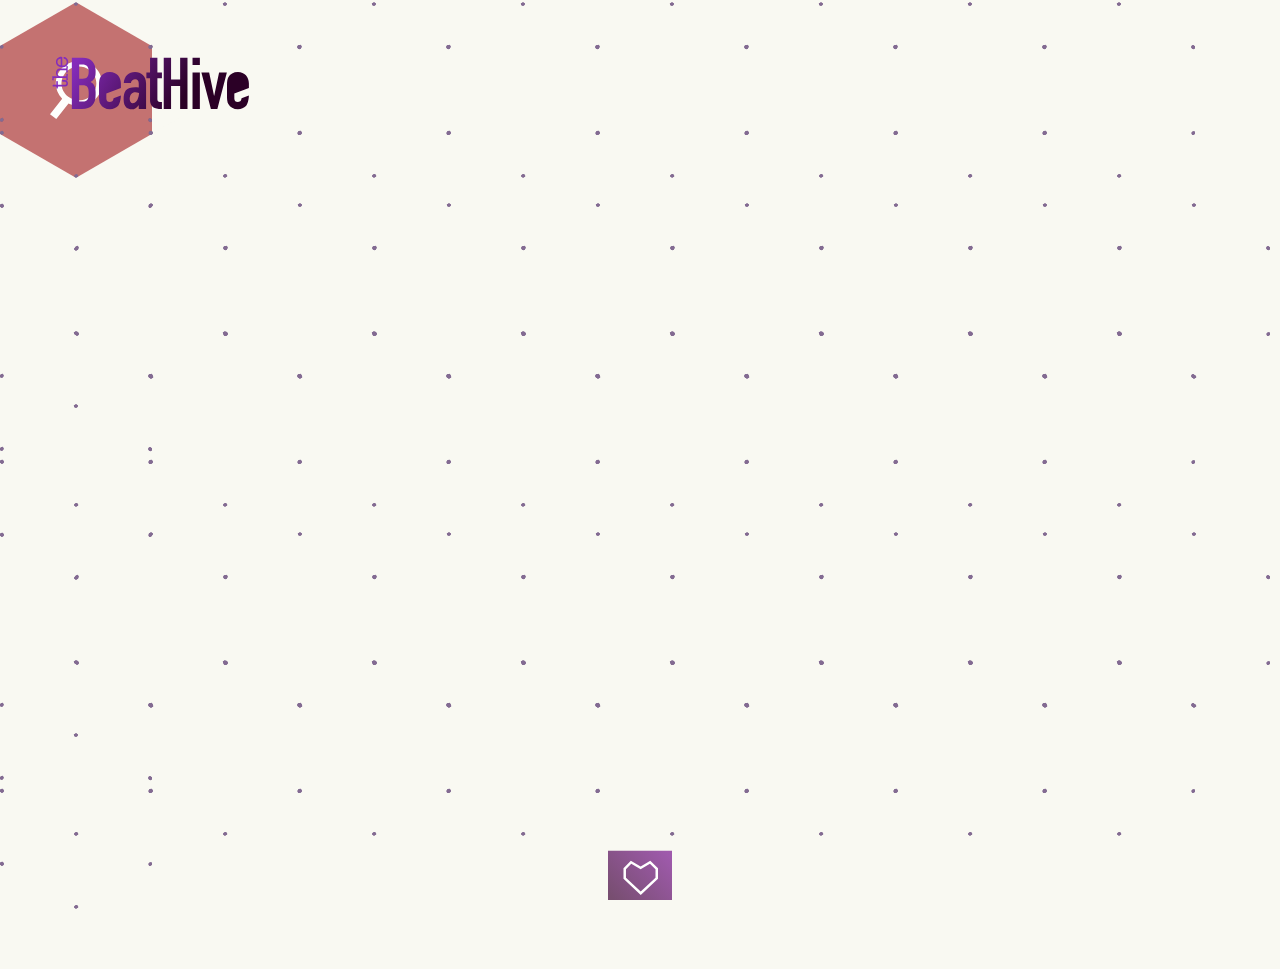
<file: index.html>
<!DOCTYPE html>
<html>
    <head>
        <title>Wiki Demo</title>
        <script src="http://ajax.googleapis.com/ajax/libs/jquery/1.10.2/jquery.min.js">
        </script>
        <script src="js/hexagon.js"></script>
        <script src="js/main.js"></script>
        <link href="css/fonts/stylesheet.css" rel="stylesheet" type="text/css">
        <link href="css/hex-test.css" rel="stylesheet" type="text/css">
    </head>
    <body>
        <section id="logo"></section>
        <header>
            <section id="search-bar">
                <button id="search"><img src="images/Top_Bar_search_icon.svg"></button>
                <input type="text" id="label" placeholder="Search artist" autofocus>
                <span class="error">Sorry, your search didn't return any results.</span>
            </section>
        </header>
        <section id="lab">   
        <article>
        <div class="row">
            <div class="lab_item">      
                <div class="hexagon hexagon2">
                    <div class="hexagon-in1">
                        <div class="hexagon-in2" ></div>
                    </div>
                </div>
         </div>
          <div class="lab_item">
          <div class="hexagon hexagon2">
            <div class="hexagon-in1">
                <div class="hexagon-in2">                
                </div>
             </div>
         </div>
         </div>
 <div class="lab_item">
          <div class="hexagon hexagon2">
            <div class="hexagon-in1">
                <div class="hexagon-in2">                
                </div>
             </div>
         </div>
         </div>
 <div class="lab_item">
          <div class="hexagon hexagon2">
            <div class="hexagon-in1">
                <div class="hexagon-in2">                
                </div>
             </div>
         </div>
         </div>
              <div class="lab_item">        
        <div class="hexagon hexagon2">
            <div class="hexagon-in1">
                <div class="hexagon-in2">                
                </div>
             </div>
         </div>
         </div>
          <div class="lab_item">
          <div class="hexagon hexagon2">
            <div class="hexagon-in1">
                <div class="hexagon-in2">                
                </div>
             </div>
         </div>
         </div>
          <div class="lab_item">
          <div class="hexagon hexagon2">
            <div class="hexagon-in1">
                <div class="hexagon-in2">                
                </div>
             </div>
         </div>
         </div>
          <div class="lab_item">
          <div class="hexagon hexagon2">
            <div class="hexagon-in1">
                <div class="hexagon-in2">                
                </div>
             </div>
         </div>
         </div>
          <div class="lab_item">
          <div class="hexagon hexagon2">
            <div class="hexagon-in1">
                <div class="hexagon-in2">                
                </div>
             </div>
         </div>
         </div>
         </div>
    <div class="row">
          <div class="lab_item">
          <div class="hexagon hexagon2">
            <div class="hexagon-in1">
                <div class="hexagon-in2">                
                </div>
             </div>
         </div>
         </div>
 <div class="lab_item">
          <div class="hexagon hexagon2">
            <div class="hexagon-in1">
                <div class="hexagon-in2">                
                </div>
             </div>
         </div>
         </div>
 <div class="lab_item">
          <div class="hexagon hexagon2">
            <div class="hexagon-in1">
                <div class="hexagon-in2">                
                </div>
             </div>
         </div>
         </div>
              <div class="lab_item">        
        <div class="hexagon hexagon2">
            <div class="hexagon-in1">
                <div class="hexagon-in2">                
                </div>
             </div>
         </div>
         </div>
          <div class="lab_item">
          <div class="hexagon hexagon2">
            <div class="hexagon-in1">
                <div class="hexagon-in2">                
                </div>
             </div>
         </div>
         </div>
          <div class="lab_item">
          <div class="hexagon hexagon2">
            <div class="hexagon-in1">
                <div class="hexagon-in2">                
                </div>
             </div>
         </div>
         </div>
          <div class="lab_item">
          <div class="hexagon hexagon2">
            <div class="hexagon-in1">
                <div class="hexagon-in2">                
                </div>
             </div>
         </div>
         </div>
          <div class="lab_item">
          <div class="hexagon hexagon2">
            <div class="hexagon-in1">
                <div class="hexagon-in2">                
                </div>
             </div>
         </div>
         </div>
         </div> 
         <div class="row">
        <div class="lab_item">      
        <div class="hexagon hexagon2">
            <div class="hexagon-in1">
                <div class="hexagon-in2">                
                </div>
             </div>
         </div>
         </div>
          <div class="lab_item">
          <div class="hexagon hexagon2">
            <div class="hexagon-in1">
                <div class="hexagon-in2" >                
                </div>
             </div>
         </div>
         </div>
        <div class="lab_item">
          <div class="hexagon hexagon2">
            <div class="hexagon-in1">
                <div class="hexagon-in2">                
                </div>
             </div>
         </div>
         </div>
        <div class="lab_item">
          <div class="hexagon hexagon2">
            <div class="hexagon-in1">
                <div class="hexagon-in2">                
                </div>
             </div>
         </div>
         </div>
        <div class="lab_item">        
            <div class="hexagon hexagon2">
                <div class="hexagon-in1">
                    <div class="hexagon-in2">           
                    </div>
                 </div>
             </div>
         </div>
          <div class="lab_item">
          <div class="hexagon hexagon2">
            <div class="hexagon-in1">
                <div class="hexagon-in2">                
                </div>
             </div>
         </div>
         </div>
          <div class="lab_item">
          <div class="hexagon hexagon2">
            <div class="hexagon-in1">
                <div class="hexagon-in2">                
                </div>
             </div>
         </div>
         </div>
          <div class="lab_item">
          <div class="hexagon hexagon2">
            <div class="hexagon-in1">
                <div class="hexagon-in2">                
                </div>
             </div>
         </div>
         </div>
          <div class="lab_item">
          <div class="hexagon hexagon2">
            <div class="hexagon-in1">
                <div class="hexagon-in2">                
                </div>
             </div>
         </div>
         </div>
         </div>
                 <div class="row">
            <div class="lab_item">      
                <div class="hexagon hexagon2">
                    <div class="hexagon-in1">
                        <div class="hexagon-in2" ></div>
                    </div>
                </div>
         </div>
          <div class="lab_item">
          <div class="hexagon hexagon2">
            <div class="hexagon-in1">
                <div class="hexagon-in2">                
                </div>
             </div>
         </div>
         </div>
 <div class="lab_item">
          <div class="hexagon hexagon2">
            <div class="hexagon-in1">
                <div class="hexagon-in2">                
                </div>
             </div>
         </div>
         </div>
 <div class="lab_item">
          <div class="hexagon hexagon2">
            <div class="hexagon-in1">
                <div class="hexagon-in2">                
                </div>
             </div>
         </div>
         </div>
              <div class="lab_item">        
        <div class="hexagon hexagon2">
            <div class="hexagon-in1">
                <div class="hexagon-in2">                
                </div>
             </div>
         </div>
         </div>
          <div class="lab_item">
          <div class="hexagon hexagon2">
            <div class="hexagon-in1">
                <div class="hexagon-in2">                
                </div>
             </div>
         </div>
         </div>
          <div class="lab_item">
          <div class="hexagon hexagon2">
            <div class="hexagon-in1">
                <div class="hexagon-in2">                
                </div>
             </div>
         </div>
         </div>
          <div class="lab_item">
          <div class="hexagon hexagon2">
            <div class="hexagon-in1">
                <div class="hexagon-in2">                
                </div>
             </div>
         </div>
         </div>
         </div>
                 <div class="row">
            <div class="lab_item">      
                <div class="hexagon hexagon2">
                    <div class="hexagon-in1">
                        <div class="hexagon-in2" ></div>
                    </div>
                </div>
         </div>
          <div class="lab_item">
          <div class="hexagon hexagon2">
            <div class="hexagon-in1">
                <div class="hexagon-in2">                
                </div>
             </div>
         </div>
         </div>
 <div class="lab_item">
          <div class="hexagon hexagon2">
            <div class="hexagon-in1">
                <div class="hexagon-in2">                
                </div>
             </div>
         </div>
         </div>
 <div class="lab_item">
          <div class="hexagon hexagon2">
            <div class="hexagon-in1">
                <div class="hexagon-in2">                
                </div>
             </div>
         </div>
         </div>
              <div class="lab_item">        
        <div class="hexagon hexagon2">
            <div class="hexagon-in1">
                <div class="hexagon-in2">                
                </div>
             </div>
         </div>
         </div>
          <div class="lab_item">
          <div class="hexagon hexagon2">
            <div class="hexagon-in1">
                <div class="hexagon-in2">                
                </div>
             </div>
         </div>
         </div>
          <div class="lab_item">
          <div class="hexagon hexagon2">
            <div class="hexagon-in1">
                <div class="hexagon-in2">                
                </div>
             </div>
         </div>
         </div>
          <div class="lab_item">
          <div class="hexagon hexagon2">
            <div class="hexagon-in1">
                <div class="hexagon-in2">                
                </div>
             </div>
         </div>
         </div>
          <div class="lab_item">
          <div class="hexagon hexagon2">
            <div class="hexagon-in1">
                <div class="hexagon-in2">                
                </div>
             </div>
         </div>
         </div>
         </div>        
                     
    </article>
</section>
<footer>
    <section id="show-playlist"></section>
    <section id="playlist-wrapper">
        <section id="close-wrapper">
            <button id="close-playlist"><img src="images/list_down_arrow.svg"></button>
        </section>
        <section id="info-column">
            <section id="player-section">
				<iframe id="video" src="" width="500" height="300"></iframe>
			</section>			
            <h2 class="artist-name"></h2>
            <h3 class="genre"></h3>
            <article class="intro-text"></article><a class="wiki-link">Read more</a>
        </section>
        <section id="playlist-column">
            <ul id="playlist">
            </ul>
        </section>
    </section>
</footer>
    </body>
</html>
</file>
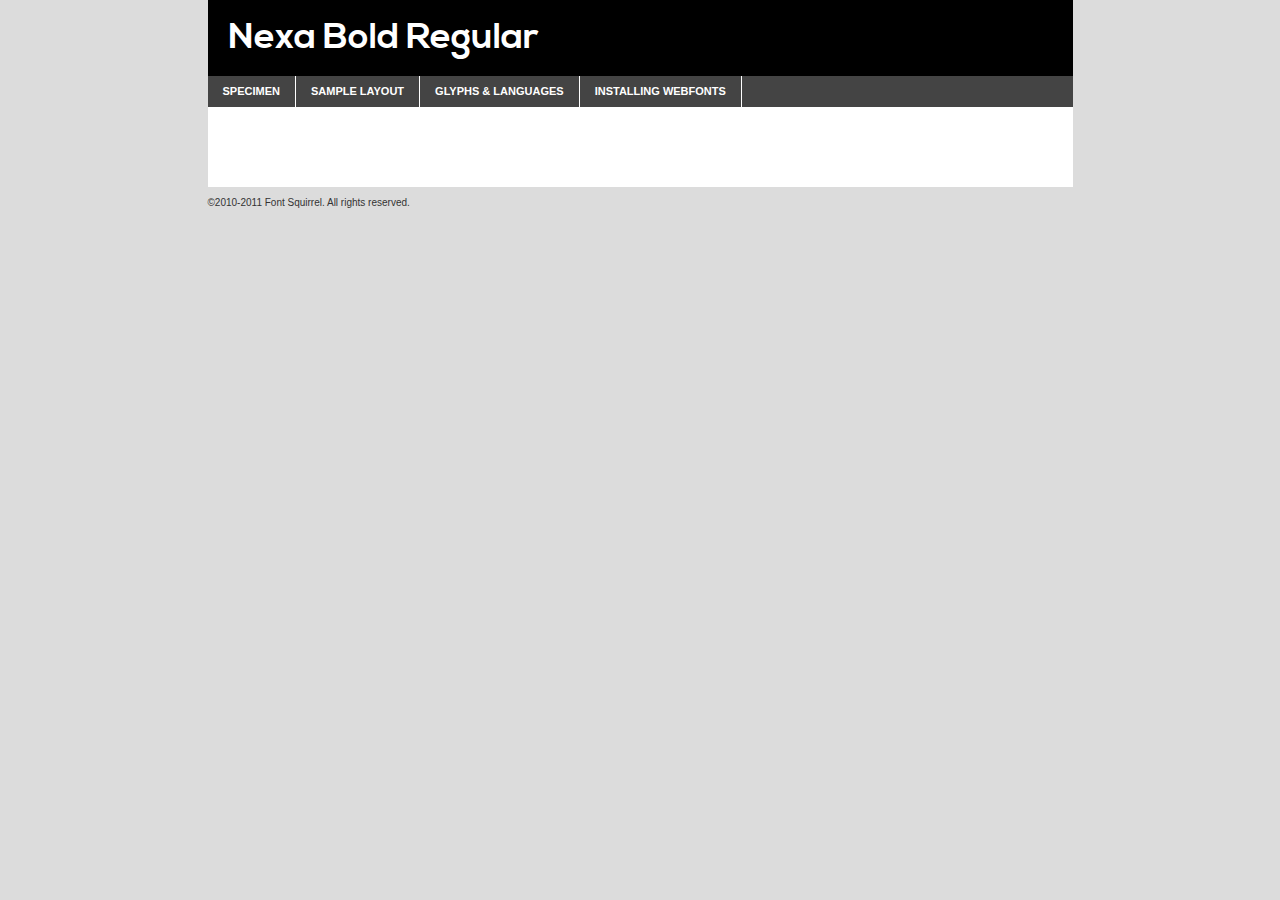
<file: css/fonts/nexa_bold-demo.html>
<!DOCTYPE html PUBLIC "-//W3C//DTD XHTML 1.0 Transitional//EN"
	"http://www.w3.org/TR/xhtml1/DTD/xhtml1-transitional.dtd">

<html xmlns="http://www.w3.org/1999/xhtml" xml:lang="en" lang="en">
<head>
	<meta http-equiv="Content-Type" content="text/html; charset=utf-8" />
	<script src="http://ajax.googleapis.com/ajax/libs/jquery/1.7.2/jquery.min.js" type="text/javascript" charset="utf-8"></script>
	<script src="specimen_files/easytabs.js" type="text/javascript" charset="utf-8"></script>
	<link rel="stylesheet" href="specimen_files/specimen_stylesheet.css" type="text/css" charset="utf-8" />
	<link rel="stylesheet" href="stylesheet.css" type="text/css" charset="utf-8" />

	<style type="text/css">
					body{
				font-family: 'nexa_boldregular';
							}
		</style>

	<title>Nexa Bold Regular Specimen</title>
	
	
	<script type="text/javascript" charset="utf-8">
		$(document).ready(function() {
			$('#container').easyTabs({defaultContent:1});
		});
	</script>
</head>

<body>
<div id="container">
	<div id="header">
		Nexa Bold Regular	</div>
	<ul class="tabs">
		<li><a href="#specimen">Specimen</a></li>
		<li><a href="#layout">Sample Layout</a></li>
				<li><a href="#glyphs">Glyphs &amp; Languages</a></li>
		<li><a href="#installing">Installing Webfonts</a></li>
		
	</ul>
	
	<div id="main_content">

		
			<div id="specimen">
		
				<div class="section">
					<div class="grid12 firstcol">
						<div class="huge">AaBb</div>
					</div>
				</div>
		
				<div class="section">
					<div class="glyph_range">A&#x200B;B&#x200b;C&#x200b;D&#x200b;E&#x200b;F&#x200b;G&#x200b;H&#x200b;I&#x200b;J&#x200b;K&#x200b;L&#x200b;M&#x200b;N&#x200b;O&#x200b;P&#x200b;Q&#x200b;R&#x200b;S&#x200b;T&#x200b;U&#x200b;V&#x200b;W&#x200b;X&#x200b;Y&#x200b;Z&#x200b;a&#x200b;b&#x200b;c&#x200b;d&#x200b;e&#x200b;f&#x200b;g&#x200b;h&#x200b;i&#x200b;j&#x200b;k&#x200b;l&#x200b;m&#x200b;n&#x200b;o&#x200b;p&#x200b;q&#x200b;r&#x200b;s&#x200b;t&#x200b;u&#x200b;v&#x200b;w&#x200b;x&#x200b;y&#x200b;z&#x200b;1&#x200b;2&#x200b;3&#x200b;4&#x200b;5&#x200b;6&#x200b;7&#x200b;8&#x200b;9&#x200b;0&#x200b;&amp;&#x200b;.&#x200b;,&#x200b;?&#x200b;!&#x200b;&#64;&#x200b;(&#x200b;)&#x200b;#&#x200b;$&#x200b;%&#x200b;*&#x200b;+&#x200b;-&#x200b;=&#x200b;:&#x200b;;</div>
				</div>
				<div class="section">
					<div class="grid12 firstcol">
						<table class="sample_table">
							<tr><td>10</td><td class="size10">abcdefghijklmnopqrstuvwxyzABCDEFGHIJKLMNOPQRSTUVWXYZ0123456789abcdefghijklmnopqrstuvwxyzABCDEFGHIJKLMNOPQRSTUVWXYZ0123456789abcdefghijklmnopqrstuvwxyzABCDEFGHIJKLMNOPQRSTUVWXYZ</td></tr>
							<tr><td>11</td><td class="size11">abcdefghijklmnopqrstuvwxyzABCDEFGHIJKLMNOPQRSTUVWXYZ0123456789abcdefghijklmnopqrstuvwxyzABCDEFGHIJKLMNOPQRSTUVWXYZ0123456789abcdefghijklmnopqrstuvwxyzABCDEFGHIJKLMNOPQRSTUVWXYZ</td></tr>
							<tr><td>12</td><td class="size12">abcdefghijklmnopqrstuvwxyzABCDEFGHIJKLMNOPQRSTUVWXYZ0123456789abcdefghijklmnopqrstuvwxyzABCDEFGHIJKLMNOPQRSTUVWXYZ0123456789abcdefghijklmnopqrstuvwxyzABCDEFGHIJKLMNOPQRSTUVWXYZ</td></tr>
							<tr><td>13</td><td class="size13">abcdefghijklmnopqrstuvwxyzABCDEFGHIJKLMNOPQRSTUVWXYZ0123456789abcdefghijklmnopqrstuvwxyzABCDEFGHIJKLMNOPQRSTUVWXYZ0123456789abcdefghijklmnopqrstuvwxyzABCDEFGHIJKLMNOPQRSTUVWXYZ</td></tr>
							<tr><td>14</td><td class="size14">abcdefghijklmnopqrstuvwxyzABCDEFGHIJKLMNOPQRSTUVWXYZ0123456789abcdefghijklmnopqrstuvwxyzABCDEFGHIJKLMNOPQRSTUVWXYZ0123456789abcdefghijklmnopqrstuvwxyzABCDEFGHIJKLMNOPQRSTUVWXYZ</td></tr>
							<tr><td>16</td><td class="size16">abcdefghijklmnopqrstuvwxyzABCDEFGHIJKLMNOPQRSTUVWXYZ0123456789abcdefghijklmnopqrstuvwxyzABCDEFGHIJKLMNOPQRSTUVWXYZ</td></tr>
							<tr><td>18</td><td class="size18">abcdefghijklmnopqrstuvwxyzABCDEFGHIJKLMNOPQRSTUVWXYZ0123456789abcdefghijklmnopqrstuvwxyzABCDEFGHIJKLMNOPQRSTUVWXYZ</td></tr>
							<tr><td>20</td><td class="size20">abcdefghijklmnopqrstuvwxyzABCDEFGHIJKLMNOPQRSTUVWXYZ0123456789abcdefghijklmnopqrstuvwxyzABCDEFGHIJKLMNOPQRSTUVWXYZ</td></tr>
							<tr><td>24</td><td class="size24">abcdefghijklmnopqrstuvwxyzABCDEFGHIJKLMNOPQRSTUVWXYZ0123456789abcdefghijklmnopqrstuvwxyzABCDEFGHIJKLMNOPQRSTUVWXYZ</td></tr>
							<tr><td>30</td><td class="size30">abcdefghijklmnopqrstuvwxyzABCDEFGHIJKLMNOPQRSTUVWXYZ0123456789abcdefghijklmnopqrstuvwxyzABCDEFGHIJKLMNOPQRSTUVWXYZ</td></tr>
							<tr><td>36</td><td class="size36">abcdefghijklmnopqrstuvwxyzABCDEFGHIJKLMNOPQRSTUVWXYZ0123456789abcdefghijklmnopqrstuvwxyzABCDEFGHIJKLMNOPQRSTUVWXYZ</td></tr>
							<tr><td>48</td><td class="size48">abcdefghijklmnopqrstuvwxyzABCDEFGHIJKLMNOPQRSTUVWXYZ0123456789abcdefghijklmnopqrstuvwxyzABCDEFGHIJKLMNOPQRSTUVWXYZ</td></tr>
							<tr><td>60</td><td class="size60">abcdefghijklmnopqrstuvwxyzABCDEFGHIJKLMNOPQRSTUVWXYZ0123456789abcdefghijklmnopqrstuvwxyzABCDEFGHIJKLMNOPQRSTUVWXYZ</td></tr>
							<tr><td>72</td><td class="size72">abcdefghijklmnopqrstuvwxyzABCDEFGHIJKLMNOPQRSTUVWXYZ0123456789abcdefghijklmnopqrstuvwxyzABCDEFGHIJKLMNOPQRSTUVWXYZ</td></tr>
							<tr><td>90</td><td class="size90">abcdefghijklmnopqrstuvwxyzABCDEFGHIJKLMNOPQRSTUVWXYZ0123456789abcdefghijklmnopqrstuvwxyzABCDEFGHIJKLMNOPQRSTUVWXYZ</td></tr>
						</table>
				
					</div>
			
				</div>
		
		
		
								<div class="section" id="bodycomparison">


										<div id="xheight">
				<div class="fontbody">&#x25FC;&#x25FC;&#x25FC;&#x25FC;&#x25FC;&#x25FC;&#x25FC;&#x25FC;&#x25FC;&#x25FC;&#x25FC;&#x25FC;&#x25FC;&#x25FC;&#x25FC;&#x25FC;&#x25FC;&#x25FC;&#x25FC;&#x25FC;&#x25FC;&#x25FC;&#x25FC;&#x25FC;&#x25FC;&#x25FC;&#x25FC;&#x25FC;&#x25FC;&#x25FC;&#x25FC;&#x25FC;&#x25FC;&#x25FC;&#x25FC;&#x25FC;&#x25FC;&#x25FC;&#x25FC;&#x25FC;&#x25FC;&#x25FC;&#x25FC;&#x25FC;&#x25FC;&#x25FC;&#x25FC;&#x25FC;&#x25FC;&#x25FC;&#x25FC;&#x25FC;&#x25FC;&#x25FC;&#x25FC;&#x25FC;&#x25FC;&#x25FC;&#x25FC;&#x25FC;&#x25FC;&#x25FC;&#x25FC;&#x25FC;&#x25FC;&#x25FC;&#x25FC;&#x25FC;&#x25FC;&#x25FC;&#x25FC;&#x25FC;&#x25FC;&#x25FC;&#x25FC;&#x25FC;&#x25FC;&#x25FC;&#x25FC;&#x25FC;&#x25FC;&#x25FC;&#x25FC;&#x25FC;&#x25FC;&#x25FC;&#x25FC;&#x25FC;&#x25FC;&#x25FC;&#x25FC;&#x25FC;&#x25FC;&#x25FC;&#x25FC;&#x25FC;&#x25FC;&#x25FC;&#x25FC;body</div><div class="arialbody">body</div><div class="verdanabody">body</div><div class="georgiabody">body</div></div>
										<div class="fontbody" style="z-index:1">
											body<span>Nexa Bold Regular</span>
										</div>
										<div class="arialbody" style="z-index:1">
											body<span>Arial</span>
										</div>
										<div class="verdanabody" style="z-index:1">
											body<span>Verdana</span>
										</div>
										<div class="georgiabody" style="z-index:1">
											body<span>Georgia</span>
										</div>



								</div>
		
		
				<div class="section psample psample_row1" id="">
					
					<div class="grid2 firstcol">
						<p class="size10"><span>10.</span>Aenean lacinia bibendum nulla sed consectetur. Fusce dapibus, tellus ac cursus commodo, tortor mauris condimentum nibh, ut fermentum massa justo sit amet risus. Nullam id dolor id nibh ultricies vehicula ut id elit. Cum sociis natoque penatibus et magnis dis parturient montes, nascetur ridiculus mus. Nulla vitae elit libero, a pharetra augue.</p>
			
					</div>
					<div class="grid3">
						<p class="size11"><span>11.</span>Aenean lacinia bibendum nulla sed consectetur. Fusce dapibus, tellus ac cursus commodo, tortor mauris condimentum nibh, ut fermentum massa justo sit amet risus. Nullam id dolor id nibh ultricies vehicula ut id elit. Cum sociis natoque penatibus et magnis dis parturient montes, nascetur ridiculus mus. Nulla vitae elit libero, a pharetra augue.</p>
			
					</div>
					<div class="grid3">
						<p class="size12"><span>12.</span>Aenean lacinia bibendum nulla sed consectetur. Fusce dapibus, tellus ac cursus commodo, tortor mauris condimentum nibh, ut fermentum massa justo sit amet risus. Nullam id dolor id nibh ultricies vehicula ut id elit. Cum sociis natoque penatibus et magnis dis parturient montes, nascetur ridiculus mus. Nulla vitae elit libero, a pharetra augue.</p>
			
					</div>
					<div class="grid4">
						<p class="size13"><span>13.</span>Aenean lacinia bibendum nulla sed consectetur. Fusce dapibus, tellus ac cursus commodo, tortor mauris condimentum nibh, ut fermentum massa justo sit amet risus. Nullam id dolor id nibh ultricies vehicula ut id elit. Cum sociis natoque penatibus et magnis dis parturient montes, nascetur ridiculus mus. Nulla vitae elit libero, a pharetra augue.</p>
			
					</div>
					<div class="white_blend"></div>
					
				</div>
				<div class="section psample psample_row2" id="">
					<div class="grid3 firstcol">
						<p class="size14"><span>14.</span>Aenean lacinia bibendum nulla sed consectetur. Fusce dapibus, tellus ac cursus commodo, tortor mauris condimentum nibh, ut fermentum massa justo sit amet risus. Nullam id dolor id nibh ultricies vehicula ut id elit. Cum sociis natoque penatibus et magnis dis parturient montes, nascetur ridiculus mus. Nulla vitae elit libero, a pharetra augue.</p>
			
					</div>
					<div class="grid4">
						<p class="size16"><span>16.</span>Aenean lacinia bibendum nulla sed consectetur. Fusce dapibus, tellus ac cursus commodo, tortor mauris condimentum nibh, ut fermentum massa justo sit amet risus. Nullam id dolor id nibh ultricies vehicula ut id elit. Cum sociis natoque penatibus et magnis dis parturient montes, nascetur ridiculus mus. Nulla vitae elit libero, a pharetra augue.</p>
			
					</div>
					<div class="grid5">
						<p class="size18"><span>18.</span>Aenean lacinia bibendum nulla sed consectetur. Fusce dapibus, tellus ac cursus commodo, tortor mauris condimentum nibh, ut fermentum massa justo sit amet risus. Nullam id dolor id nibh ultricies vehicula ut id elit. Cum sociis natoque penatibus et magnis dis parturient montes, nascetur ridiculus mus. Nulla vitae elit libero, a pharetra augue.</p>
			
					</div>

					<div class="white_blend"></div>

				</div>
				
				<div class="section psample psample_row3" id="">
					<div class="grid5 firstcol">
						<p class="size20"><span>20.</span>Aenean lacinia bibendum nulla sed consectetur. Fusce dapibus, tellus ac cursus commodo, tortor mauris condimentum nibh, ut fermentum massa justo sit amet risus. Nullam id dolor id nibh ultricies vehicula ut id elit. Cum sociis natoque penatibus et magnis dis parturient montes, nascetur ridiculus mus. Nulla vitae elit libero, a pharetra augue.</p>
					</div>
					<div class="grid7">
						<p class="size24"><span>24.</span>Aenean lacinia bibendum nulla sed consectetur. Fusce dapibus, tellus ac cursus commodo, tortor mauris condimentum nibh, ut fermentum massa justo sit amet risus. Nullam id dolor id nibh ultricies vehicula ut id elit. Cum sociis natoque penatibus et magnis dis parturient montes, nascetur ridiculus mus. Nulla vitae elit libero, a pharetra augue.</p>
					</div>
					
					<div class="white_blend"></div>
					
				</div>
				
				<div class="section psample psample_row4" id="">
					<div class="grid12 firstcol">
						<p class="size30"><span>30.</span>Aenean lacinia bibendum nulla sed consectetur. Fusce dapibus, tellus ac cursus commodo, tortor mauris condimentum nibh, ut fermentum massa justo sit amet risus. Nullam id dolor id nibh ultricies vehicula ut id elit. Cum sociis natoque penatibus et magnis dis parturient montes, nascetur ridiculus mus. Nulla vitae elit libero, a pharetra augue.</p>
					</div>
					<div class="white_blend"></div>
					
				</div>
				
				
				
				<div class="section psample psample_row1 fullreverse">
					<div class="grid2 firstcol">
						<p class="size10"><span>10.</span>Aenean lacinia bibendum nulla sed consectetur. Fusce dapibus, tellus ac cursus commodo, tortor mauris condimentum nibh, ut fermentum massa justo sit amet risus. Nullam id dolor id nibh ultricies vehicula ut id elit. Cum sociis natoque penatibus et magnis dis parturient montes, nascetur ridiculus mus. Nulla vitae elit libero, a pharetra augue.</p>
			
					</div>
					<div class="grid3">
						<p class="size11"><span>11.</span>Aenean lacinia bibendum nulla sed consectetur. Fusce dapibus, tellus ac cursus commodo, tortor mauris condimentum nibh, ut fermentum massa justo sit amet risus. Nullam id dolor id nibh ultricies vehicula ut id elit. Cum sociis natoque penatibus et magnis dis parturient montes, nascetur ridiculus mus. Nulla vitae elit libero, a pharetra augue.</p>
			
					</div>
					<div class="grid3">
						<p class="size12"><span>12.</span>Aenean lacinia bibendum nulla sed consectetur. Fusce dapibus, tellus ac cursus commodo, tortor mauris condimentum nibh, ut fermentum massa justo sit amet risus. Nullam id dolor id nibh ultricies vehicula ut id elit. Cum sociis natoque penatibus et magnis dis parturient montes, nascetur ridiculus mus. Nulla vitae elit libero, a pharetra augue.</p>
			
					</div>
					<div class="grid4">
						<p class="size13"><span>13.</span>Aenean lacinia bibendum nulla sed consectetur. Fusce dapibus, tellus ac cursus commodo, tortor mauris condimentum nibh, ut fermentum massa justo sit amet risus. Nullam id dolor id nibh ultricies vehicula ut id elit. Cum sociis natoque penatibus et magnis dis parturient montes, nascetur ridiculus mus. Nulla vitae elit libero, a pharetra augue.</p>
			
					</div>
					<div class="black_blend"></div>
					
				</div>
				
				<div class="section psample psample_row2 fullreverse">
					<div class="grid3 firstcol">
						<p class="size14"><span>14.</span>Aenean lacinia bibendum nulla sed consectetur. Fusce dapibus, tellus ac cursus commodo, tortor mauris condimentum nibh, ut fermentum massa justo sit amet risus. Nullam id dolor id nibh ultricies vehicula ut id elit. Cum sociis natoque penatibus et magnis dis parturient montes, nascetur ridiculus mus. Nulla vitae elit libero, a pharetra augue.</p>
			
					</div>
					<div class="grid4">
						<p class="size16"><span>16.</span>Aenean lacinia bibendum nulla sed consectetur. Fusce dapibus, tellus ac cursus commodo, tortor mauris condimentum nibh, ut fermentum massa justo sit amet risus. Nullam id dolor id nibh ultricies vehicula ut id elit. Cum sociis natoque penatibus et magnis dis parturient montes, nascetur ridiculus mus. Nulla vitae elit libero, a pharetra augue.</p>
			
					</div>
					<div class="grid5">
						<p class="size18"><span>18.</span>Aenean lacinia bibendum nulla sed consectetur. Fusce dapibus, tellus ac cursus commodo, tortor mauris condimentum nibh, ut fermentum massa justo sit amet risus. Nullam id dolor id nibh ultricies vehicula ut id elit. Cum sociis natoque penatibus et magnis dis parturient montes, nascetur ridiculus mus. Nulla vitae elit libero, a pharetra augue.</p>
			
					</div>
					<div class="black_blend"></div>

				</div>
				
				<div class="section psample fullreverse psample_row3" id="">
					<div class="grid5 firstcol">
						<p class="size20"><span>20.</span>Aenean lacinia bibendum nulla sed consectetur. Fusce dapibus, tellus ac cursus commodo, tortor mauris condimentum nibh, ut fermentum massa justo sit amet risus. Nullam id dolor id nibh ultricies vehicula ut id elit. Cum sociis natoque penatibus et magnis dis parturient montes, nascetur ridiculus mus. Nulla vitae elit libero, a pharetra augue.</p>
					</div>
					<div class="grid7">
						<p class="size24"><span>24.</span>Aenean lacinia bibendum nulla sed consectetur. Fusce dapibus, tellus ac cursus commodo, tortor mauris condimentum nibh, ut fermentum massa justo sit amet risus. Nullam id dolor id nibh ultricies vehicula ut id elit. Cum sociis natoque penatibus et magnis dis parturient montes, nascetur ridiculus mus. Nulla vitae elit libero, a pharetra augue.</p>
					</div>
					
					<div class="black_blend"></div>
					
				</div>
				
				<div class="section psample fullreverse psample_row4" id="" style="border-bottom: 20px #000 solid;">
					<div class="grid12 firstcol">
						<p class="size30"><span>30.</span>Aenean lacinia bibendum nulla sed consectetur. Fusce dapibus, tellus ac cursus commodo, tortor mauris condimentum nibh, ut fermentum massa justo sit amet risus. Nullam id dolor id nibh ultricies vehicula ut id elit. Cum sociis natoque penatibus et magnis dis parturient montes, nascetur ridiculus mus. Nulla vitae elit libero, a pharetra augue.</p>
					</div>
					<div class="black_blend"></div>
					
				</div>
				
				
				
				
			</div>
			
			<div id="layout">
				
				<div class="section">
					
					<div class="grid12 firstcol">
						<h1>Lorem Ipsum Dolor</h1>
						<h2>Etiam porta sem malesuada magna mollis euismod</h2>
						
						<p class="byline">By <a href="#link">Aenean Lacinia</a></p>
					</div>
				</div>
				<div class="section">
					<div class="grid8 firstcol">
						<p class="large">Donec sed odio dui. Morbi leo risus, porta ac consectetur ac, vestibulum at eros. Fusce dapibus, tellus ac cursus commodo, tortor mauris condimentum nibh, ut fermentum massa justo sit amet risus. </p>

						
						<h3>Pellentesque ornare sem</h3>

						<p>Maecenas sed diam eget risus varius blandit sit amet non magna. Maecenas faucibus mollis interdum. Donec ullamcorper nulla non metus auctor fringilla. Nullam id dolor id nibh ultricies vehicula ut id elit. Nullam id dolor id nibh ultricies vehicula ut id elit. </p>

						<p>Aenean eu leo quam. Pellentesque ornare sem lacinia quam venenatis vestibulum. Lorem ipsum dolor sit amet, consectetur adipiscing elit. Cum sociis natoque penatibus et magnis dis parturient montes, nascetur ridiculus mus. </p>

						<p>Nulla vitae elit libero, a pharetra augue. Praesent commodo cursus magna, vel scelerisque nisl consectetur et. Aenean lacinia bibendum nulla sed consectetur. </p>

						<p>Nullam quis risus eget urna mollis ornare vel eu leo. Nullam quis risus eget urna mollis ornare vel eu leo. Maecenas sed diam eget risus varius blandit sit amet non magna. Donec ullamcorper nulla non metus auctor fringilla. </p>

						<h3>Cras mattis consectetur</h3>

						<p>Aenean eu leo quam. Pellentesque ornare sem lacinia quam venenatis vestibulum. Aenean lacinia bibendum nulla sed consectetur. Integer posuere erat a ante venenatis dapibus posuere velit aliquet. Cras mattis consectetur purus sit amet fermentum. </p>

						<p>Nullam id dolor id nibh ultricies vehicula ut id elit. Nullam quis risus eget urna mollis ornare vel eu leo. Cras mattis consectetur purus sit amet fermentum.</p>
					</div>
					
					<div class="grid4 sidebar">
						
						<div class="box reverse">
							<p class="last">Nullam quis risus eget urna mollis ornare vel eu leo. Donec ullamcorper nulla non metus auctor fringilla. Cras mattis consectetur purus sit amet fermentum. Sed posuere consectetur est at lobortis. Lorem ipsum dolor sit amet, consectetur adipiscing elit. </p>
						</div>
						
						<p class="caption">Maecenas sed diam eget risus varius.</p>

						<p>Vestibulum id ligula porta felis euismod semper. Integer posuere erat a ante venenatis dapibus posuere velit aliquet. Vestibulum id ligula porta felis euismod semper. Sed posuere consectetur est at lobortis. Maecenas sed diam eget risus varius blandit sit amet non magna. Fusce dapibus, tellus ac cursus commodo, tortor mauris condimentum nibh, ut fermentum massa justo sit amet risus. </p>

					

						<p>Duis mollis, est non commodo luctus, nisi erat porttitor ligula, eget lacinia odio sem nec elit. Aenean lacinia bibendum nulla sed consectetur. Vivamus sagittis lacus vel augue laoreet rutrum faucibus dolor auctor. Aenean lacinia bibendum nulla sed consectetur. Nullam quis risus eget urna mollis ornare vel eu leo. </p>

						<p>Praesent commodo cursus magna, vel scelerisque nisl consectetur et. Donec ullamcorper nulla non metus auctor fringilla. Maecenas faucibus mollis interdum. Fusce dapibus, tellus ac cursus commodo, tortor mauris condimentum nibh, ut fermentum massa justo sit amet risus. </p>

					</div>
				</div>
				
			</div>


			



		<div id="glyphs">
			<div class="section">
				<div class="grid12 firstcol">
			
				<h1>Language Support</h1>
				<p>The subset of Nexa Bold Regular in this kit supports the following languages:<br />
			
					Albanian, Basque, Breton, Chamorro, Danish, Dutch, English, Faroese, Finnish, French, Frisian, Galician, German, Icelandic, Italian, Malagasy, Norwegian, Portuguese, Spanish, Swedish				</p>
				<h1>Glyph Chart</h1>
				<p>The subset of Nexa Bold Regular in this kit includes all the glyphs listed below. Unicode entities are included above each glyph to help you insert individual characters into your layout.</p>
				<div id="glyph_chart">
			
																														 <div><p>&amp;#13;</p>&#13;</div>
																				 <div><p>&amp;#32;</p>&#32;</div>
																				 <div><p>&amp;#33;</p>&#33;</div>
																				 <div><p>&amp;#34;</p>&#34;</div>
																				 <div><p>&amp;#35;</p>&#35;</div>
																				 <div><p>&amp;#36;</p>&#36;</div>
																				 <div><p>&amp;#37;</p>&#37;</div>
																				 <div><p>&amp;#38;</p>&#38;</div>
																				 <div><p>&amp;#39;</p>&#39;</div>
																				 <div><p>&amp;#40;</p>&#40;</div>
																				 <div><p>&amp;#41;</p>&#41;</div>
																				 <div><p>&amp;#42;</p>&#42;</div>
																				 <div><p>&amp;#43;</p>&#43;</div>
																				 <div><p>&amp;#44;</p>&#44;</div>
																				 <div><p>&amp;#45;</p>&#45;</div>
																				 <div><p>&amp;#46;</p>&#46;</div>
																				 <div><p>&amp;#47;</p>&#47;</div>
																				 <div><p>&amp;#48;</p>&#48;</div>
																				 <div><p>&amp;#49;</p>&#49;</div>
																				 <div><p>&amp;#50;</p>&#50;</div>
																				 <div><p>&amp;#51;</p>&#51;</div>
																				 <div><p>&amp;#52;</p>&#52;</div>
																				 <div><p>&amp;#53;</p>&#53;</div>
																				 <div><p>&amp;#54;</p>&#54;</div>
																				 <div><p>&amp;#55;</p>&#55;</div>
																				 <div><p>&amp;#56;</p>&#56;</div>
																				 <div><p>&amp;#57;</p>&#57;</div>
																				 <div><p>&amp;#58;</p>&#58;</div>
																				 <div><p>&amp;#59;</p>&#59;</div>
																				 <div><p>&amp;#60;</p>&#60;</div>
																				 <div><p>&amp;#61;</p>&#61;</div>
																				 <div><p>&amp;#62;</p>&#62;</div>
																				 <div><p>&amp;#63;</p>&#63;</div>
																				 <div><p>&amp;#64;</p>&#64;</div>
																				 <div><p>&amp;#65;</p>&#65;</div>
																				 <div><p>&amp;#66;</p>&#66;</div>
																				 <div><p>&amp;#67;</p>&#67;</div>
																				 <div><p>&amp;#68;</p>&#68;</div>
																				 <div><p>&amp;#69;</p>&#69;</div>
																				 <div><p>&amp;#70;</p>&#70;</div>
																				 <div><p>&amp;#71;</p>&#71;</div>
																				 <div><p>&amp;#72;</p>&#72;</div>
																				 <div><p>&amp;#73;</p>&#73;</div>
																				 <div><p>&amp;#74;</p>&#74;</div>
																				 <div><p>&amp;#75;</p>&#75;</div>
																				 <div><p>&amp;#76;</p>&#76;</div>
																				 <div><p>&amp;#77;</p>&#77;</div>
																				 <div><p>&amp;#78;</p>&#78;</div>
																				 <div><p>&amp;#79;</p>&#79;</div>
																				 <div><p>&amp;#80;</p>&#80;</div>
																				 <div><p>&amp;#81;</p>&#81;</div>
																				 <div><p>&amp;#82;</p>&#82;</div>
																				 <div><p>&amp;#83;</p>&#83;</div>
																				 <div><p>&amp;#84;</p>&#84;</div>
																				 <div><p>&amp;#85;</p>&#85;</div>
																				 <div><p>&amp;#86;</p>&#86;</div>
																				 <div><p>&amp;#87;</p>&#87;</div>
																				 <div><p>&amp;#88;</p>&#88;</div>
																				 <div><p>&amp;#89;</p>&#89;</div>
																				 <div><p>&amp;#90;</p>&#90;</div>
																				 <div><p>&amp;#91;</p>&#91;</div>
																				 <div><p>&amp;#92;</p>&#92;</div>
																				 <div><p>&amp;#93;</p>&#93;</div>
																				 <div><p>&amp;#94;</p>&#94;</div>
																				 <div><p>&amp;#95;</p>&#95;</div>
																				 <div><p>&amp;#96;</p>&#96;</div>
																				 <div><p>&amp;#97;</p>&#97;</div>
																				 <div><p>&amp;#98;</p>&#98;</div>
																				 <div><p>&amp;#99;</p>&#99;</div>
																				 <div><p>&amp;#100;</p>&#100;</div>
																				 <div><p>&amp;#101;</p>&#101;</div>
																				 <div><p>&amp;#102;</p>&#102;</div>
																				 <div><p>&amp;#103;</p>&#103;</div>
																				 <div><p>&amp;#104;</p>&#104;</div>
																				 <div><p>&amp;#105;</p>&#105;</div>
																				 <div><p>&amp;#106;</p>&#106;</div>
																				 <div><p>&amp;#107;</p>&#107;</div>
																				 <div><p>&amp;#108;</p>&#108;</div>
																				 <div><p>&amp;#109;</p>&#109;</div>
																				 <div><p>&amp;#110;</p>&#110;</div>
																				 <div><p>&amp;#111;</p>&#111;</div>
																				 <div><p>&amp;#112;</p>&#112;</div>
																				 <div><p>&amp;#113;</p>&#113;</div>
																				 <div><p>&amp;#114;</p>&#114;</div>
																				 <div><p>&amp;#115;</p>&#115;</div>
																				 <div><p>&amp;#116;</p>&#116;</div>
																				 <div><p>&amp;#117;</p>&#117;</div>
																				 <div><p>&amp;#118;</p>&#118;</div>
																				 <div><p>&amp;#119;</p>&#119;</div>
																				 <div><p>&amp;#120;</p>&#120;</div>
																				 <div><p>&amp;#121;</p>&#121;</div>
																				 <div><p>&amp;#122;</p>&#122;</div>
																				 <div><p>&amp;#123;</p>&#123;</div>
																				 <div><p>&amp;#124;</p>&#124;</div>
																				 <div><p>&amp;#125;</p>&#125;</div>
																				 <div><p>&amp;#126;</p>&#126;</div>
																				 <div><p>&amp;#160;</p>&#160;</div>
																				 <div><p>&amp;#161;</p>&#161;</div>
																				 <div><p>&amp;#162;</p>&#162;</div>
																				 <div><p>&amp;#163;</p>&#163;</div>
																				 <div><p>&amp;#164;</p>&#164;</div>
																				 <div><p>&amp;#165;</p>&#165;</div>
																				 <div><p>&amp;#166;</p>&#166;</div>
																				 <div><p>&amp;#167;</p>&#167;</div>
																				 <div><p>&amp;#168;</p>&#168;</div>
																				 <div><p>&amp;#169;</p>&#169;</div>
																				 <div><p>&amp;#170;</p>&#170;</div>
																				 <div><p>&amp;#171;</p>&#171;</div>
																				 <div><p>&amp;#172;</p>&#172;</div>
																				 <div><p>&amp;#173;</p>&#173;</div>
																				 <div><p>&amp;#174;</p>&#174;</div>
																				 <div><p>&amp;#176;</p>&#176;</div>
																				 <div><p>&amp;#177;</p>&#177;</div>
																				 <div><p>&amp;#178;</p>&#178;</div>
																				 <div><p>&amp;#179;</p>&#179;</div>
																				 <div><p>&amp;#180;</p>&#180;</div>
																				 <div><p>&amp;#182;</p>&#182;</div>
																				 <div><p>&amp;#183;</p>&#183;</div>
																				 <div><p>&amp;#184;</p>&#184;</div>
																				 <div><p>&amp;#185;</p>&#185;</div>
																				 <div><p>&amp;#186;</p>&#186;</div>
																				 <div><p>&amp;#187;</p>&#187;</div>
																				 <div><p>&amp;#188;</p>&#188;</div>
																				 <div><p>&amp;#189;</p>&#189;</div>
																				 <div><p>&amp;#190;</p>&#190;</div>
																				 <div><p>&amp;#191;</p>&#191;</div>
																				 <div><p>&amp;#192;</p>&#192;</div>
																				 <div><p>&amp;#193;</p>&#193;</div>
																				 <div><p>&amp;#194;</p>&#194;</div>
																				 <div><p>&amp;#195;</p>&#195;</div>
																				 <div><p>&amp;#196;</p>&#196;</div>
																				 <div><p>&amp;#197;</p>&#197;</div>
																				 <div><p>&amp;#198;</p>&#198;</div>
																				 <div><p>&amp;#199;</p>&#199;</div>
																				 <div><p>&amp;#200;</p>&#200;</div>
																				 <div><p>&amp;#201;</p>&#201;</div>
																				 <div><p>&amp;#202;</p>&#202;</div>
																				 <div><p>&amp;#203;</p>&#203;</div>
																				 <div><p>&amp;#204;</p>&#204;</div>
																				 <div><p>&amp;#205;</p>&#205;</div>
																				 <div><p>&amp;#206;</p>&#206;</div>
																				 <div><p>&amp;#207;</p>&#207;</div>
																				 <div><p>&amp;#208;</p>&#208;</div>
																				 <div><p>&amp;#209;</p>&#209;</div>
																				 <div><p>&amp;#210;</p>&#210;</div>
																				 <div><p>&amp;#211;</p>&#211;</div>
																				 <div><p>&amp;#212;</p>&#212;</div>
																				 <div><p>&amp;#213;</p>&#213;</div>
																				 <div><p>&amp;#214;</p>&#214;</div>
																				 <div><p>&amp;#215;</p>&#215;</div>
																				 <div><p>&amp;#216;</p>&#216;</div>
																				 <div><p>&amp;#217;</p>&#217;</div>
																				 <div><p>&amp;#218;</p>&#218;</div>
																				 <div><p>&amp;#219;</p>&#219;</div>
																				 <div><p>&amp;#220;</p>&#220;</div>
																				 <div><p>&amp;#221;</p>&#221;</div>
																				 <div><p>&amp;#222;</p>&#222;</div>
																				 <div><p>&amp;#223;</p>&#223;</div>
																				 <div><p>&amp;#224;</p>&#224;</div>
																				 <div><p>&amp;#225;</p>&#225;</div>
																				 <div><p>&amp;#226;</p>&#226;</div>
																				 <div><p>&amp;#227;</p>&#227;</div>
																				 <div><p>&amp;#228;</p>&#228;</div>
																				 <div><p>&amp;#229;</p>&#229;</div>
																				 <div><p>&amp;#230;</p>&#230;</div>
																				 <div><p>&amp;#231;</p>&#231;</div>
																				 <div><p>&amp;#232;</p>&#232;</div>
																				 <div><p>&amp;#233;</p>&#233;</div>
																				 <div><p>&amp;#234;</p>&#234;</div>
																				 <div><p>&amp;#235;</p>&#235;</div>
																				 <div><p>&amp;#236;</p>&#236;</div>
																				 <div><p>&amp;#237;</p>&#237;</div>
																				 <div><p>&amp;#238;</p>&#238;</div>
																				 <div><p>&amp;#239;</p>&#239;</div>
																				 <div><p>&amp;#240;</p>&#240;</div>
																				 <div><p>&amp;#241;</p>&#241;</div>
																				 <div><p>&amp;#242;</p>&#242;</div>
																				 <div><p>&amp;#243;</p>&#243;</div>
																				 <div><p>&amp;#244;</p>&#244;</div>
																				 <div><p>&amp;#245;</p>&#245;</div>
																				 <div><p>&amp;#246;</p>&#246;</div>
																				 <div><p>&amp;#247;</p>&#247;</div>
																				 <div><p>&amp;#248;</p>&#248;</div>
																				 <div><p>&amp;#249;</p>&#249;</div>
																				 <div><p>&amp;#250;</p>&#250;</div>
																				 <div><p>&amp;#251;</p>&#251;</div>
																				 <div><p>&amp;#252;</p>&#252;</div>
																				 <div><p>&amp;#253;</p>&#253;</div>
																				 <div><p>&amp;#254;</p>&#254;</div>
																				 <div><p>&amp;#255;</p>&#255;</div>
																				 <div><p>&amp;#338;</p>&#338;</div>
																				 <div><p>&amp;#339;</p>&#339;</div>
																				 <div><p>&amp;#376;</p>&#376;</div>
																				 <div><p>&amp;#710;</p>&#710;</div>
																				 <div><p>&amp;#732;</p>&#732;</div>
																				 <div><p>&amp;#8192;</p>&#8192;</div>
																				 <div><p>&amp;#8193;</p>&#8193;</div>
																				 <div><p>&amp;#8194;</p>&#8194;</div>
																				 <div><p>&amp;#8195;</p>&#8195;</div>
																				 <div><p>&amp;#8196;</p>&#8196;</div>
																				 <div><p>&amp;#8197;</p>&#8197;</div>
																				 <div><p>&amp;#8198;</p>&#8198;</div>
																				 <div><p>&amp;#8199;</p>&#8199;</div>
																				 <div><p>&amp;#8200;</p>&#8200;</div>
																				 <div><p>&amp;#8201;</p>&#8201;</div>
																				 <div><p>&amp;#8202;</p>&#8202;</div>
																				 <div><p>&amp;#8208;</p>&#8208;</div>
																				 <div><p>&amp;#8209;</p>&#8209;</div>
																				 <div><p>&amp;#8210;</p>&#8210;</div>
																				 <div><p>&amp;#8211;</p>&#8211;</div>
																				 <div><p>&amp;#8212;</p>&#8212;</div>
																				 <div><p>&amp;#8216;</p>&#8216;</div>
																				 <div><p>&amp;#8217;</p>&#8217;</div>
																				 <div><p>&amp;#8218;</p>&#8218;</div>
																				 <div><p>&amp;#8220;</p>&#8220;</div>
																				 <div><p>&amp;#8221;</p>&#8221;</div>
																				 <div><p>&amp;#8222;</p>&#8222;</div>
																				 <div><p>&amp;#8226;</p>&#8226;</div>
																				 <div><p>&amp;#8230;</p>&#8230;</div>
																				 <div><p>&amp;#8239;</p>&#8239;</div>
																				 <div><p>&amp;#8249;</p>&#8249;</div>
																				 <div><p>&amp;#8250;</p>&#8250;</div>
																				 <div><p>&amp;#8287;</p>&#8287;</div>
																				 <div><p>&amp;#8364;</p>&#8364;</div>
																				 <div><p>&amp;#8482;</p>&#8482;</div>
																				 <div><p>&amp;#9724;</p>&#9724;</div>
																				 <div><p>&amp;#64257;</p>&#64257;</div>
																				 <div><p>&amp;#64258;</p>&#64258;</div>
																												</div>	
				</div>
		
		
			</div>
		</div>
		
		
		<div id="specs">
			
		</div>
	
		<div id="installing">
			<div class="section">
				<div class="grid7 firstcol">
					<h1>Installing Webfonts</h1>
					
					<p>Webfonts are supported by all major browser platforms but not all in the same way. There are currently four different font formats that must be included in order to target all browsers. This includes TTF, WOFF, EOT and SVG.</p>
					
					<h2>1. Upload your webfonts</h2>
					<p>You must upload your webfont kit to your website. They should be in or near the same directory as your CSS files.</p>
					
					<h2>2. Include the webfont stylesheet</h2>
					<p>A special CSS @font-face declaration helps the various browsers select the appropriate font it needs without causing you a bunch of headaches. Learn more about this syntax by reading the <a href="http://www.fontspring.com/blog/further-hardening-of-the-bulletproof-syntax">Fontspring blog post</a> about it. The code for it is as follows:</p>


<code>
@font-face{ 
	font-family: 'MyWebFont';
	src: url('WebFont.eot');
	src: url('WebFont.eot?#iefix') format('embedded-opentype'),
	     url('WebFont.woff') format('woff'),
	     url('WebFont.ttf') format('truetype'),
	     url('WebFont.svg#webfont') format('svg');
}
</code>

	<p>We've already gone ahead and generated the code for you. All you have to do is link to the stylesheet in your HTML, like this:</p>
	<code>&lt;link rel=&quot;stylesheet&quot; href=&quot;stylesheet.css&quot; type=&quot;text/css&quot; charset=&quot;utf-8&quot; /&gt;</code>

					<h2>3. Modify your own stylesheet</h2>
					<p>To take advantage of your new fonts, you must tell your stylesheet to use them. Look at the original @font-face declaration above and find the property called "font-family." The name linked there will be what you use to reference the font. Prepend that webfont name to the font stack in the "font-family" property, inside the selector you want to change. For example:</p>
<code>p { font-family: 'WebFont', Arial, sans-serif; }</code>

<h2>4. Test</h2>
<p>Getting webfonts to work cross-browser <em>can</em> be tricky. Use the information in the sidebar to help you if you find that fonts aren't loading in a particular browser.</p>
				</div>
				
				<div class="grid5 sidebar">
					<div class="box">
						<h2>Troubleshooting<br />Font-Face Problems</h2>
						<p>Having trouble getting your webfonts to load in your new website? Here are some tips to sort out what might be the problem.</p>

						<h3>Fonts not showing in any browser</h3>

						<p>This sounds like you need to work on the plumbing. You either did not upload the fonts to the correct directory, or you did not link the fonts properly in the CSS. If you've confirmed that all this is correct and you still have a problem, take a look at your .htaccess file and see if requests are getting intercepted.</p>

						<h3>Fonts not loading in iPhone or iPad</h3>

						<p>The most common problem here is that you are serving the fonts from an IIS server. IIS refuses to serve files that have unknown MIME types. If that is the case, you must set the MIME type for SVG to "image/svg+xml" in the server settings. Follow these instructions from Microsoft if you need help.</p>

						<h3>Fonts not loading in Firefox</h3>

						<p>The primary reason for this failure? You are still using a version Firefox older than 3.5. So upgrade already! If that isn't it, then you are very likely serving fonts from a different domain. Firefox requires that all font assets be served from the same domain. Lastly it is possible that you need to add WOFF to your list of MIME types (if you are serving via IIS.)</p>

						<h3>Fonts not loading in IE</h3>

						<p>Are you looking at Internet Explorer on an actual Windows machine or are you cheating by using a service like Adobe BrowserLab? Many of these screenshot services do not render @font-face for IE. Best to test it on a real machine.</p>

						<h3>Fonts not loading in IE9</h3>

						<p>IE9, like Firefox, requires that fonts be served from the same domain as the website. Make sure that is the case.</p>
					</div>
				</div>
			</div>
			
		</div>
	
	</div>
	<div id="footer">
		<p>&copy;2010-2011 Font Squirrel. All rights reserved.</p>
	</div>
</div>
</body>
</html>
</file>
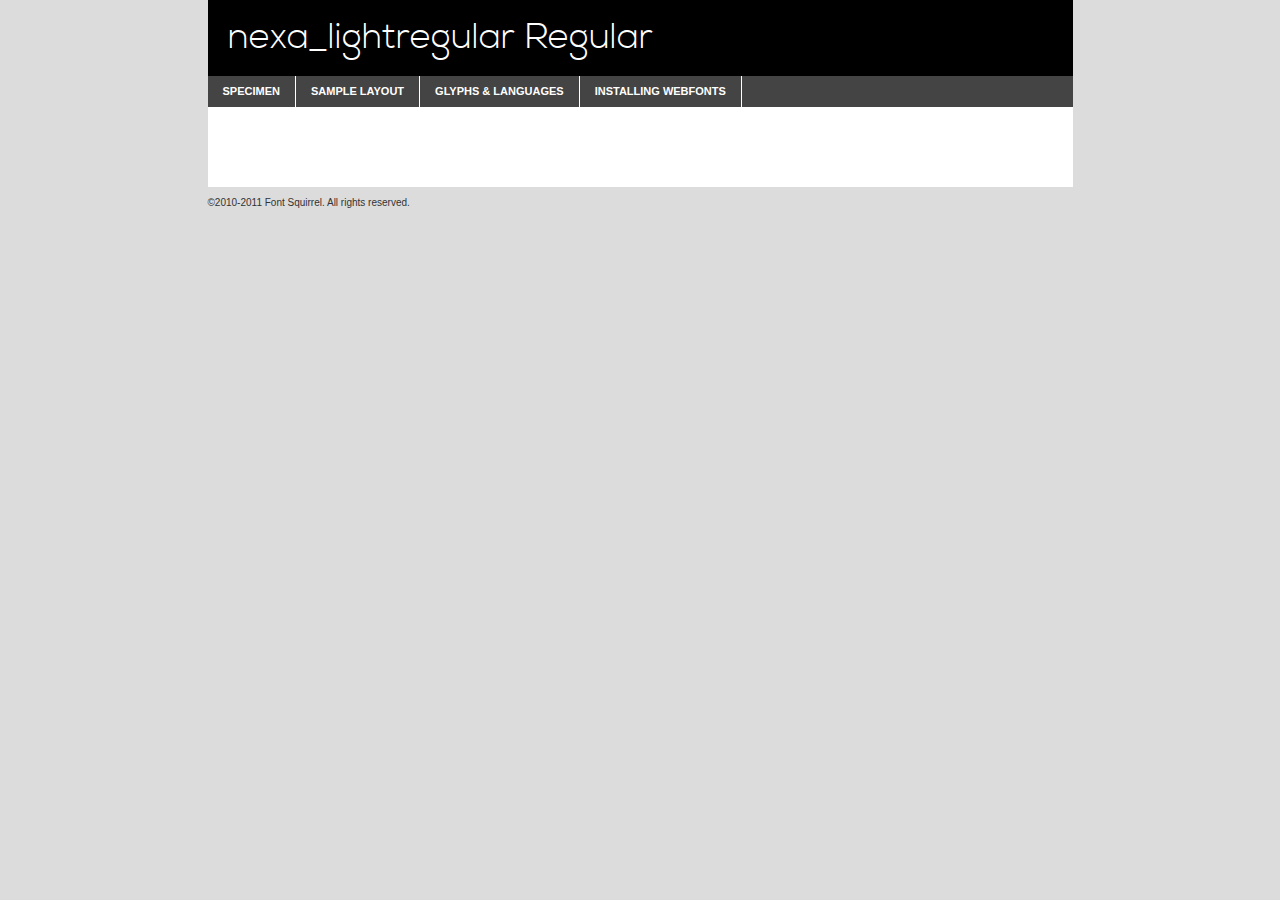
<file: css/fonts/nexa_light-demo.html>
<!DOCTYPE html PUBLIC "-//W3C//DTD XHTML 1.0 Transitional//EN"
	"http://www.w3.org/TR/xhtml1/DTD/xhtml1-transitional.dtd">

<html xmlns="http://www.w3.org/1999/xhtml" xml:lang="en" lang="en">
<head>
	<meta http-equiv="Content-Type" content="text/html; charset=utf-8" />
	<script src="http://ajax.googleapis.com/ajax/libs/jquery/1.7.2/jquery.min.js" type="text/javascript" charset="utf-8"></script>
	<script src="specimen_files/easytabs.js" type="text/javascript" charset="utf-8"></script>
	<link rel="stylesheet" href="specimen_files/specimen_stylesheet.css" type="text/css" charset="utf-8" />
	<link rel="stylesheet" href="stylesheet.css" type="text/css" charset="utf-8" />

	<style type="text/css">
					body{
				font-family: 'nexa_lightregular';
							}
		</style>

	<title>nexa_lightregular Regular Specimen</title>
	
	
	<script type="text/javascript" charset="utf-8">
		$(document).ready(function() {
			$('#container').easyTabs({defaultContent:1});
		});
	</script>
</head>

<body>
<div id="container">
	<div id="header">
		nexa_lightregular Regular	</div>
	<ul class="tabs">
		<li><a href="#specimen">Specimen</a></li>
		<li><a href="#layout">Sample Layout</a></li>
				<li><a href="#glyphs">Glyphs &amp; Languages</a></li>
		<li><a href="#installing">Installing Webfonts</a></li>
		
	</ul>
	
	<div id="main_content">

		
			<div id="specimen">
		
				<div class="section">
					<div class="grid12 firstcol">
						<div class="huge">AaBb</div>
					</div>
				</div>
		
				<div class="section">
					<div class="glyph_range">A&#x200B;B&#x200b;C&#x200b;D&#x200b;E&#x200b;F&#x200b;G&#x200b;H&#x200b;I&#x200b;J&#x200b;K&#x200b;L&#x200b;M&#x200b;N&#x200b;O&#x200b;P&#x200b;Q&#x200b;R&#x200b;S&#x200b;T&#x200b;U&#x200b;V&#x200b;W&#x200b;X&#x200b;Y&#x200b;Z&#x200b;a&#x200b;b&#x200b;c&#x200b;d&#x200b;e&#x200b;f&#x200b;g&#x200b;h&#x200b;i&#x200b;j&#x200b;k&#x200b;l&#x200b;m&#x200b;n&#x200b;o&#x200b;p&#x200b;q&#x200b;r&#x200b;s&#x200b;t&#x200b;u&#x200b;v&#x200b;w&#x200b;x&#x200b;y&#x200b;z&#x200b;1&#x200b;2&#x200b;3&#x200b;4&#x200b;5&#x200b;6&#x200b;7&#x200b;8&#x200b;9&#x200b;0&#x200b;&amp;&#x200b;.&#x200b;,&#x200b;?&#x200b;!&#x200b;&#64;&#x200b;(&#x200b;)&#x200b;#&#x200b;$&#x200b;%&#x200b;*&#x200b;+&#x200b;-&#x200b;=&#x200b;:&#x200b;;</div>
				</div>
				<div class="section">
					<div class="grid12 firstcol">
						<table class="sample_table">
							<tr><td>10</td><td class="size10">abcdefghijklmnopqrstuvwxyzABCDEFGHIJKLMNOPQRSTUVWXYZ0123456789abcdefghijklmnopqrstuvwxyzABCDEFGHIJKLMNOPQRSTUVWXYZ0123456789abcdefghijklmnopqrstuvwxyzABCDEFGHIJKLMNOPQRSTUVWXYZ</td></tr>
							<tr><td>11</td><td class="size11">abcdefghijklmnopqrstuvwxyzABCDEFGHIJKLMNOPQRSTUVWXYZ0123456789abcdefghijklmnopqrstuvwxyzABCDEFGHIJKLMNOPQRSTUVWXYZ0123456789abcdefghijklmnopqrstuvwxyzABCDEFGHIJKLMNOPQRSTUVWXYZ</td></tr>
							<tr><td>12</td><td class="size12">abcdefghijklmnopqrstuvwxyzABCDEFGHIJKLMNOPQRSTUVWXYZ0123456789abcdefghijklmnopqrstuvwxyzABCDEFGHIJKLMNOPQRSTUVWXYZ0123456789abcdefghijklmnopqrstuvwxyzABCDEFGHIJKLMNOPQRSTUVWXYZ</td></tr>
							<tr><td>13</td><td class="size13">abcdefghijklmnopqrstuvwxyzABCDEFGHIJKLMNOPQRSTUVWXYZ0123456789abcdefghijklmnopqrstuvwxyzABCDEFGHIJKLMNOPQRSTUVWXYZ0123456789abcdefghijklmnopqrstuvwxyzABCDEFGHIJKLMNOPQRSTUVWXYZ</td></tr>
							<tr><td>14</td><td class="size14">abcdefghijklmnopqrstuvwxyzABCDEFGHIJKLMNOPQRSTUVWXYZ0123456789abcdefghijklmnopqrstuvwxyzABCDEFGHIJKLMNOPQRSTUVWXYZ0123456789abcdefghijklmnopqrstuvwxyzABCDEFGHIJKLMNOPQRSTUVWXYZ</td></tr>
							<tr><td>16</td><td class="size16">abcdefghijklmnopqrstuvwxyzABCDEFGHIJKLMNOPQRSTUVWXYZ0123456789abcdefghijklmnopqrstuvwxyzABCDEFGHIJKLMNOPQRSTUVWXYZ</td></tr>
							<tr><td>18</td><td class="size18">abcdefghijklmnopqrstuvwxyzABCDEFGHIJKLMNOPQRSTUVWXYZ0123456789abcdefghijklmnopqrstuvwxyzABCDEFGHIJKLMNOPQRSTUVWXYZ</td></tr>
							<tr><td>20</td><td class="size20">abcdefghijklmnopqrstuvwxyzABCDEFGHIJKLMNOPQRSTUVWXYZ0123456789abcdefghijklmnopqrstuvwxyzABCDEFGHIJKLMNOPQRSTUVWXYZ</td></tr>
							<tr><td>24</td><td class="size24">abcdefghijklmnopqrstuvwxyzABCDEFGHIJKLMNOPQRSTUVWXYZ0123456789abcdefghijklmnopqrstuvwxyzABCDEFGHIJKLMNOPQRSTUVWXYZ</td></tr>
							<tr><td>30</td><td class="size30">abcdefghijklmnopqrstuvwxyzABCDEFGHIJKLMNOPQRSTUVWXYZ0123456789abcdefghijklmnopqrstuvwxyzABCDEFGHIJKLMNOPQRSTUVWXYZ</td></tr>
							<tr><td>36</td><td class="size36">abcdefghijklmnopqrstuvwxyzABCDEFGHIJKLMNOPQRSTUVWXYZ0123456789abcdefghijklmnopqrstuvwxyzABCDEFGHIJKLMNOPQRSTUVWXYZ</td></tr>
							<tr><td>48</td><td class="size48">abcdefghijklmnopqrstuvwxyzABCDEFGHIJKLMNOPQRSTUVWXYZ0123456789abcdefghijklmnopqrstuvwxyzABCDEFGHIJKLMNOPQRSTUVWXYZ</td></tr>
							<tr><td>60</td><td class="size60">abcdefghijklmnopqrstuvwxyzABCDEFGHIJKLMNOPQRSTUVWXYZ0123456789abcdefghijklmnopqrstuvwxyzABCDEFGHIJKLMNOPQRSTUVWXYZ</td></tr>
							<tr><td>72</td><td class="size72">abcdefghijklmnopqrstuvwxyzABCDEFGHIJKLMNOPQRSTUVWXYZ0123456789abcdefghijklmnopqrstuvwxyzABCDEFGHIJKLMNOPQRSTUVWXYZ</td></tr>
							<tr><td>90</td><td class="size90">abcdefghijklmnopqrstuvwxyzABCDEFGHIJKLMNOPQRSTUVWXYZ0123456789abcdefghijklmnopqrstuvwxyzABCDEFGHIJKLMNOPQRSTUVWXYZ</td></tr>
						</table>
				
					</div>
			
				</div>
		
		
		
								<div class="section" id="bodycomparison">


										<div id="xheight">
				<div class="fontbody">&#x25FC;&#x25FC;&#x25FC;&#x25FC;&#x25FC;&#x25FC;&#x25FC;&#x25FC;&#x25FC;&#x25FC;&#x25FC;&#x25FC;&#x25FC;&#x25FC;&#x25FC;&#x25FC;&#x25FC;&#x25FC;&#x25FC;&#x25FC;&#x25FC;&#x25FC;&#x25FC;&#x25FC;&#x25FC;&#x25FC;&#x25FC;&#x25FC;&#x25FC;&#x25FC;&#x25FC;&#x25FC;&#x25FC;&#x25FC;&#x25FC;&#x25FC;&#x25FC;&#x25FC;&#x25FC;&#x25FC;&#x25FC;&#x25FC;&#x25FC;&#x25FC;&#x25FC;&#x25FC;&#x25FC;&#x25FC;&#x25FC;&#x25FC;&#x25FC;&#x25FC;&#x25FC;&#x25FC;&#x25FC;&#x25FC;&#x25FC;&#x25FC;&#x25FC;&#x25FC;&#x25FC;&#x25FC;&#x25FC;&#x25FC;&#x25FC;&#x25FC;&#x25FC;&#x25FC;&#x25FC;&#x25FC;&#x25FC;&#x25FC;&#x25FC;&#x25FC;&#x25FC;&#x25FC;&#x25FC;&#x25FC;&#x25FC;&#x25FC;&#x25FC;&#x25FC;&#x25FC;&#x25FC;&#x25FC;&#x25FC;&#x25FC;&#x25FC;&#x25FC;&#x25FC;&#x25FC;&#x25FC;&#x25FC;&#x25FC;&#x25FC;&#x25FC;&#x25FC;&#x25FC;&#x25FC;body</div><div class="arialbody">body</div><div class="verdanabody">body</div><div class="georgiabody">body</div></div>
										<div class="fontbody" style="z-index:1">
											body<span>nexa_lightregular Regular</span>
										</div>
										<div class="arialbody" style="z-index:1">
											body<span>Arial</span>
										</div>
										<div class="verdanabody" style="z-index:1">
											body<span>Verdana</span>
										</div>
										<div class="georgiabody" style="z-index:1">
											body<span>Georgia</span>
										</div>



								</div>
		
		
				<div class="section psample psample_row1" id="">
					
					<div class="grid2 firstcol">
						<p class="size10"><span>10.</span>Aenean lacinia bibendum nulla sed consectetur. Fusce dapibus, tellus ac cursus commodo, tortor mauris condimentum nibh, ut fermentum massa justo sit amet risus. Nullam id dolor id nibh ultricies vehicula ut id elit. Cum sociis natoque penatibus et magnis dis parturient montes, nascetur ridiculus mus. Nulla vitae elit libero, a pharetra augue.</p>
			
					</div>
					<div class="grid3">
						<p class="size11"><span>11.</span>Aenean lacinia bibendum nulla sed consectetur. Fusce dapibus, tellus ac cursus commodo, tortor mauris condimentum nibh, ut fermentum massa justo sit amet risus. Nullam id dolor id nibh ultricies vehicula ut id elit. Cum sociis natoque penatibus et magnis dis parturient montes, nascetur ridiculus mus. Nulla vitae elit libero, a pharetra augue.</p>
			
					</div>
					<div class="grid3">
						<p class="size12"><span>12.</span>Aenean lacinia bibendum nulla sed consectetur. Fusce dapibus, tellus ac cursus commodo, tortor mauris condimentum nibh, ut fermentum massa justo sit amet risus. Nullam id dolor id nibh ultricies vehicula ut id elit. Cum sociis natoque penatibus et magnis dis parturient montes, nascetur ridiculus mus. Nulla vitae elit libero, a pharetra augue.</p>
			
					</div>
					<div class="grid4">
						<p class="size13"><span>13.</span>Aenean lacinia bibendum nulla sed consectetur. Fusce dapibus, tellus ac cursus commodo, tortor mauris condimentum nibh, ut fermentum massa justo sit amet risus. Nullam id dolor id nibh ultricies vehicula ut id elit. Cum sociis natoque penatibus et magnis dis parturient montes, nascetur ridiculus mus. Nulla vitae elit libero, a pharetra augue.</p>
			
					</div>
					<div class="white_blend"></div>
					
				</div>
				<div class="section psample psample_row2" id="">
					<div class="grid3 firstcol">
						<p class="size14"><span>14.</span>Aenean lacinia bibendum nulla sed consectetur. Fusce dapibus, tellus ac cursus commodo, tortor mauris condimentum nibh, ut fermentum massa justo sit amet risus. Nullam id dolor id nibh ultricies vehicula ut id elit. Cum sociis natoque penatibus et magnis dis parturient montes, nascetur ridiculus mus. Nulla vitae elit libero, a pharetra augue.</p>
			
					</div>
					<div class="grid4">
						<p class="size16"><span>16.</span>Aenean lacinia bibendum nulla sed consectetur. Fusce dapibus, tellus ac cursus commodo, tortor mauris condimentum nibh, ut fermentum massa justo sit amet risus. Nullam id dolor id nibh ultricies vehicula ut id elit. Cum sociis natoque penatibus et magnis dis parturient montes, nascetur ridiculus mus. Nulla vitae elit libero, a pharetra augue.</p>
			
					</div>
					<div class="grid5">
						<p class="size18"><span>18.</span>Aenean lacinia bibendum nulla sed consectetur. Fusce dapibus, tellus ac cursus commodo, tortor mauris condimentum nibh, ut fermentum massa justo sit amet risus. Nullam id dolor id nibh ultricies vehicula ut id elit. Cum sociis natoque penatibus et magnis dis parturient montes, nascetur ridiculus mus. Nulla vitae elit libero, a pharetra augue.</p>
			
					</div>

					<div class="white_blend"></div>

				</div>
				
				<div class="section psample psample_row3" id="">
					<div class="grid5 firstcol">
						<p class="size20"><span>20.</span>Aenean lacinia bibendum nulla sed consectetur. Fusce dapibus, tellus ac cursus commodo, tortor mauris condimentum nibh, ut fermentum massa justo sit amet risus. Nullam id dolor id nibh ultricies vehicula ut id elit. Cum sociis natoque penatibus et magnis dis parturient montes, nascetur ridiculus mus. Nulla vitae elit libero, a pharetra augue.</p>
					</div>
					<div class="grid7">
						<p class="size24"><span>24.</span>Aenean lacinia bibendum nulla sed consectetur. Fusce dapibus, tellus ac cursus commodo, tortor mauris condimentum nibh, ut fermentum massa justo sit amet risus. Nullam id dolor id nibh ultricies vehicula ut id elit. Cum sociis natoque penatibus et magnis dis parturient montes, nascetur ridiculus mus. Nulla vitae elit libero, a pharetra augue.</p>
					</div>
					
					<div class="white_blend"></div>
					
				</div>
				
				<div class="section psample psample_row4" id="">
					<div class="grid12 firstcol">
						<p class="size30"><span>30.</span>Aenean lacinia bibendum nulla sed consectetur. Fusce dapibus, tellus ac cursus commodo, tortor mauris condimentum nibh, ut fermentum massa justo sit amet risus. Nullam id dolor id nibh ultricies vehicula ut id elit. Cum sociis natoque penatibus et magnis dis parturient montes, nascetur ridiculus mus. Nulla vitae elit libero, a pharetra augue.</p>
					</div>
					<div class="white_blend"></div>
					
				</div>
				
				
				
				<div class="section psample psample_row1 fullreverse">
					<div class="grid2 firstcol">
						<p class="size10"><span>10.</span>Aenean lacinia bibendum nulla sed consectetur. Fusce dapibus, tellus ac cursus commodo, tortor mauris condimentum nibh, ut fermentum massa justo sit amet risus. Nullam id dolor id nibh ultricies vehicula ut id elit. Cum sociis natoque penatibus et magnis dis parturient montes, nascetur ridiculus mus. Nulla vitae elit libero, a pharetra augue.</p>
			
					</div>
					<div class="grid3">
						<p class="size11"><span>11.</span>Aenean lacinia bibendum nulla sed consectetur. Fusce dapibus, tellus ac cursus commodo, tortor mauris condimentum nibh, ut fermentum massa justo sit amet risus. Nullam id dolor id nibh ultricies vehicula ut id elit. Cum sociis natoque penatibus et magnis dis parturient montes, nascetur ridiculus mus. Nulla vitae elit libero, a pharetra augue.</p>
			
					</div>
					<div class="grid3">
						<p class="size12"><span>12.</span>Aenean lacinia bibendum nulla sed consectetur. Fusce dapibus, tellus ac cursus commodo, tortor mauris condimentum nibh, ut fermentum massa justo sit amet risus. Nullam id dolor id nibh ultricies vehicula ut id elit. Cum sociis natoque penatibus et magnis dis parturient montes, nascetur ridiculus mus. Nulla vitae elit libero, a pharetra augue.</p>
			
					</div>
					<div class="grid4">
						<p class="size13"><span>13.</span>Aenean lacinia bibendum nulla sed consectetur. Fusce dapibus, tellus ac cursus commodo, tortor mauris condimentum nibh, ut fermentum massa justo sit amet risus. Nullam id dolor id nibh ultricies vehicula ut id elit. Cum sociis natoque penatibus et magnis dis parturient montes, nascetur ridiculus mus. Nulla vitae elit libero, a pharetra augue.</p>
			
					</div>
					<div class="black_blend"></div>
					
				</div>
				
				<div class="section psample psample_row2 fullreverse">
					<div class="grid3 firstcol">
						<p class="size14"><span>14.</span>Aenean lacinia bibendum nulla sed consectetur. Fusce dapibus, tellus ac cursus commodo, tortor mauris condimentum nibh, ut fermentum massa justo sit amet risus. Nullam id dolor id nibh ultricies vehicula ut id elit. Cum sociis natoque penatibus et magnis dis parturient montes, nascetur ridiculus mus. Nulla vitae elit libero, a pharetra augue.</p>
			
					</div>
					<div class="grid4">
						<p class="size16"><span>16.</span>Aenean lacinia bibendum nulla sed consectetur. Fusce dapibus, tellus ac cursus commodo, tortor mauris condimentum nibh, ut fermentum massa justo sit amet risus. Nullam id dolor id nibh ultricies vehicula ut id elit. Cum sociis natoque penatibus et magnis dis parturient montes, nascetur ridiculus mus. Nulla vitae elit libero, a pharetra augue.</p>
			
					</div>
					<div class="grid5">
						<p class="size18"><span>18.</span>Aenean lacinia bibendum nulla sed consectetur. Fusce dapibus, tellus ac cursus commodo, tortor mauris condimentum nibh, ut fermentum massa justo sit amet risus. Nullam id dolor id nibh ultricies vehicula ut id elit. Cum sociis natoque penatibus et magnis dis parturient montes, nascetur ridiculus mus. Nulla vitae elit libero, a pharetra augue.</p>
			
					</div>
					<div class="black_blend"></div>

				</div>
				
				<div class="section psample fullreverse psample_row3" id="">
					<div class="grid5 firstcol">
						<p class="size20"><span>20.</span>Aenean lacinia bibendum nulla sed consectetur. Fusce dapibus, tellus ac cursus commodo, tortor mauris condimentum nibh, ut fermentum massa justo sit amet risus. Nullam id dolor id nibh ultricies vehicula ut id elit. Cum sociis natoque penatibus et magnis dis parturient montes, nascetur ridiculus mus. Nulla vitae elit libero, a pharetra augue.</p>
					</div>
					<div class="grid7">
						<p class="size24"><span>24.</span>Aenean lacinia bibendum nulla sed consectetur. Fusce dapibus, tellus ac cursus commodo, tortor mauris condimentum nibh, ut fermentum massa justo sit amet risus. Nullam id dolor id nibh ultricies vehicula ut id elit. Cum sociis natoque penatibus et magnis dis parturient montes, nascetur ridiculus mus. Nulla vitae elit libero, a pharetra augue.</p>
					</div>
					
					<div class="black_blend"></div>
					
				</div>
				
				<div class="section psample fullreverse psample_row4" id="" style="border-bottom: 20px #000 solid;">
					<div class="grid12 firstcol">
						<p class="size30"><span>30.</span>Aenean lacinia bibendum nulla sed consectetur. Fusce dapibus, tellus ac cursus commodo, tortor mauris condimentum nibh, ut fermentum massa justo sit amet risus. Nullam id dolor id nibh ultricies vehicula ut id elit. Cum sociis natoque penatibus et magnis dis parturient montes, nascetur ridiculus mus. Nulla vitae elit libero, a pharetra augue.</p>
					</div>
					<div class="black_blend"></div>
					
				</div>
				
				
				
				
			</div>
			
			<div id="layout">
				
				<div class="section">
					
					<div class="grid12 firstcol">
						<h1>Lorem Ipsum Dolor</h1>
						<h2>Etiam porta sem malesuada magna mollis euismod</h2>
						
						<p class="byline">By <a href="#link">Aenean Lacinia</a></p>
					</div>
				</div>
				<div class="section">
					<div class="grid8 firstcol">
						<p class="large">Donec sed odio dui. Morbi leo risus, porta ac consectetur ac, vestibulum at eros. Fusce dapibus, tellus ac cursus commodo, tortor mauris condimentum nibh, ut fermentum massa justo sit amet risus. </p>

						
						<h3>Pellentesque ornare sem</h3>

						<p>Maecenas sed diam eget risus varius blandit sit amet non magna. Maecenas faucibus mollis interdum. Donec ullamcorper nulla non metus auctor fringilla. Nullam id dolor id nibh ultricies vehicula ut id elit. Nullam id dolor id nibh ultricies vehicula ut id elit. </p>

						<p>Aenean eu leo quam. Pellentesque ornare sem lacinia quam venenatis vestibulum. Lorem ipsum dolor sit amet, consectetur adipiscing elit. Cum sociis natoque penatibus et magnis dis parturient montes, nascetur ridiculus mus. </p>

						<p>Nulla vitae elit libero, a pharetra augue. Praesent commodo cursus magna, vel scelerisque nisl consectetur et. Aenean lacinia bibendum nulla sed consectetur. </p>

						<p>Nullam quis risus eget urna mollis ornare vel eu leo. Nullam quis risus eget urna mollis ornare vel eu leo. Maecenas sed diam eget risus varius blandit sit amet non magna. Donec ullamcorper nulla non metus auctor fringilla. </p>

						<h3>Cras mattis consectetur</h3>

						<p>Aenean eu leo quam. Pellentesque ornare sem lacinia quam venenatis vestibulum. Aenean lacinia bibendum nulla sed consectetur. Integer posuere erat a ante venenatis dapibus posuere velit aliquet. Cras mattis consectetur purus sit amet fermentum. </p>

						<p>Nullam id dolor id nibh ultricies vehicula ut id elit. Nullam quis risus eget urna mollis ornare vel eu leo. Cras mattis consectetur purus sit amet fermentum.</p>
					</div>
					
					<div class="grid4 sidebar">
						
						<div class="box reverse">
							<p class="last">Nullam quis risus eget urna mollis ornare vel eu leo. Donec ullamcorper nulla non metus auctor fringilla. Cras mattis consectetur purus sit amet fermentum. Sed posuere consectetur est at lobortis. Lorem ipsum dolor sit amet, consectetur adipiscing elit. </p>
						</div>
						
						<p class="caption">Maecenas sed diam eget risus varius.</p>

						<p>Vestibulum id ligula porta felis euismod semper. Integer posuere erat a ante venenatis dapibus posuere velit aliquet. Vestibulum id ligula porta felis euismod semper. Sed posuere consectetur est at lobortis. Maecenas sed diam eget risus varius blandit sit amet non magna. Fusce dapibus, tellus ac cursus commodo, tortor mauris condimentum nibh, ut fermentum massa justo sit amet risus. </p>

					

						<p>Duis mollis, est non commodo luctus, nisi erat porttitor ligula, eget lacinia odio sem nec elit. Aenean lacinia bibendum nulla sed consectetur. Vivamus sagittis lacus vel augue laoreet rutrum faucibus dolor auctor. Aenean lacinia bibendum nulla sed consectetur. Nullam quis risus eget urna mollis ornare vel eu leo. </p>

						<p>Praesent commodo cursus magna, vel scelerisque nisl consectetur et. Donec ullamcorper nulla non metus auctor fringilla. Maecenas faucibus mollis interdum. Fusce dapibus, tellus ac cursus commodo, tortor mauris condimentum nibh, ut fermentum massa justo sit amet risus. </p>

					</div>
				</div>
				
			</div>


			



		<div id="glyphs">
			<div class="section">
				<div class="grid12 firstcol">
			
				<h1>Language Support</h1>
				<p>The subset of nexa_lightregular Regular in this kit supports the following languages:<br />
			
					Albanian, Basque, Breton, Chamorro, Danish, Dutch, English, Faroese, Finnish, French, Frisian, Galician, German, Icelandic, Italian, Malagasy, Norwegian, Portuguese, Spanish, Swedish				</p>
				<h1>Glyph Chart</h1>
				<p>The subset of nexa_lightregular Regular in this kit includes all the glyphs listed below. Unicode entities are included above each glyph to help you insert individual characters into your layout.</p>
				<div id="glyph_chart">
			
																														 <div><p>&amp;#13;</p>&#13;</div>
																				 <div><p>&amp;#32;</p>&#32;</div>
																				 <div><p>&amp;#33;</p>&#33;</div>
																				 <div><p>&amp;#34;</p>&#34;</div>
																				 <div><p>&amp;#35;</p>&#35;</div>
																				 <div><p>&amp;#36;</p>&#36;</div>
																				 <div><p>&amp;#37;</p>&#37;</div>
																				 <div><p>&amp;#38;</p>&#38;</div>
																				 <div><p>&amp;#39;</p>&#39;</div>
																				 <div><p>&amp;#40;</p>&#40;</div>
																				 <div><p>&amp;#41;</p>&#41;</div>
																				 <div><p>&amp;#42;</p>&#42;</div>
																				 <div><p>&amp;#43;</p>&#43;</div>
																				 <div><p>&amp;#44;</p>&#44;</div>
																				 <div><p>&amp;#45;</p>&#45;</div>
																				 <div><p>&amp;#46;</p>&#46;</div>
																				 <div><p>&amp;#47;</p>&#47;</div>
																				 <div><p>&amp;#48;</p>&#48;</div>
																				 <div><p>&amp;#49;</p>&#49;</div>
																				 <div><p>&amp;#50;</p>&#50;</div>
																				 <div><p>&amp;#51;</p>&#51;</div>
																				 <div><p>&amp;#52;</p>&#52;</div>
																				 <div><p>&amp;#53;</p>&#53;</div>
																				 <div><p>&amp;#54;</p>&#54;</div>
																				 <div><p>&amp;#55;</p>&#55;</div>
																				 <div><p>&amp;#56;</p>&#56;</div>
																				 <div><p>&amp;#57;</p>&#57;</div>
																				 <div><p>&amp;#58;</p>&#58;</div>
																				 <div><p>&amp;#59;</p>&#59;</div>
																				 <div><p>&amp;#60;</p>&#60;</div>
																				 <div><p>&amp;#61;</p>&#61;</div>
																				 <div><p>&amp;#62;</p>&#62;</div>
																				 <div><p>&amp;#63;</p>&#63;</div>
																				 <div><p>&amp;#64;</p>&#64;</div>
																				 <div><p>&amp;#65;</p>&#65;</div>
																				 <div><p>&amp;#66;</p>&#66;</div>
																				 <div><p>&amp;#67;</p>&#67;</div>
																				 <div><p>&amp;#68;</p>&#68;</div>
																				 <div><p>&amp;#69;</p>&#69;</div>
																				 <div><p>&amp;#70;</p>&#70;</div>
																				 <div><p>&amp;#71;</p>&#71;</div>
																				 <div><p>&amp;#72;</p>&#72;</div>
																				 <div><p>&amp;#73;</p>&#73;</div>
																				 <div><p>&amp;#74;</p>&#74;</div>
																				 <div><p>&amp;#75;</p>&#75;</div>
																				 <div><p>&amp;#76;</p>&#76;</div>
																				 <div><p>&amp;#77;</p>&#77;</div>
																				 <div><p>&amp;#78;</p>&#78;</div>
																				 <div><p>&amp;#79;</p>&#79;</div>
																				 <div><p>&amp;#80;</p>&#80;</div>
																				 <div><p>&amp;#81;</p>&#81;</div>
																				 <div><p>&amp;#82;</p>&#82;</div>
																				 <div><p>&amp;#83;</p>&#83;</div>
																				 <div><p>&amp;#84;</p>&#84;</div>
																				 <div><p>&amp;#85;</p>&#85;</div>
																				 <div><p>&amp;#86;</p>&#86;</div>
																				 <div><p>&amp;#87;</p>&#87;</div>
																				 <div><p>&amp;#88;</p>&#88;</div>
																				 <div><p>&amp;#89;</p>&#89;</div>
																				 <div><p>&amp;#90;</p>&#90;</div>
																				 <div><p>&amp;#91;</p>&#91;</div>
																				 <div><p>&amp;#92;</p>&#92;</div>
																				 <div><p>&amp;#93;</p>&#93;</div>
																				 <div><p>&amp;#94;</p>&#94;</div>
																				 <div><p>&amp;#95;</p>&#95;</div>
																				 <div><p>&amp;#96;</p>&#96;</div>
																				 <div><p>&amp;#97;</p>&#97;</div>
																				 <div><p>&amp;#98;</p>&#98;</div>
																				 <div><p>&amp;#99;</p>&#99;</div>
																				 <div><p>&amp;#100;</p>&#100;</div>
																				 <div><p>&amp;#101;</p>&#101;</div>
																				 <div><p>&amp;#102;</p>&#102;</div>
																				 <div><p>&amp;#103;</p>&#103;</div>
																				 <div><p>&amp;#104;</p>&#104;</div>
																				 <div><p>&amp;#105;</p>&#105;</div>
																				 <div><p>&amp;#106;</p>&#106;</div>
																				 <div><p>&amp;#107;</p>&#107;</div>
																				 <div><p>&amp;#108;</p>&#108;</div>
																				 <div><p>&amp;#109;</p>&#109;</div>
																				 <div><p>&amp;#110;</p>&#110;</div>
																				 <div><p>&amp;#111;</p>&#111;</div>
																				 <div><p>&amp;#112;</p>&#112;</div>
																				 <div><p>&amp;#113;</p>&#113;</div>
																				 <div><p>&amp;#114;</p>&#114;</div>
																				 <div><p>&amp;#115;</p>&#115;</div>
																				 <div><p>&amp;#116;</p>&#116;</div>
																				 <div><p>&amp;#117;</p>&#117;</div>
																				 <div><p>&amp;#118;</p>&#118;</div>
																				 <div><p>&amp;#119;</p>&#119;</div>
																				 <div><p>&amp;#120;</p>&#120;</div>
																				 <div><p>&amp;#121;</p>&#121;</div>
																				 <div><p>&amp;#122;</p>&#122;</div>
																				 <div><p>&amp;#123;</p>&#123;</div>
																				 <div><p>&amp;#124;</p>&#124;</div>
																				 <div><p>&amp;#125;</p>&#125;</div>
																				 <div><p>&amp;#126;</p>&#126;</div>
																				 <div><p>&amp;#160;</p>&#160;</div>
																				 <div><p>&amp;#161;</p>&#161;</div>
																				 <div><p>&amp;#162;</p>&#162;</div>
																				 <div><p>&amp;#163;</p>&#163;</div>
																				 <div><p>&amp;#164;</p>&#164;</div>
																				 <div><p>&amp;#165;</p>&#165;</div>
																				 <div><p>&amp;#166;</p>&#166;</div>
																				 <div><p>&amp;#167;</p>&#167;</div>
																				 <div><p>&amp;#168;</p>&#168;</div>
																				 <div><p>&amp;#169;</p>&#169;</div>
																				 <div><p>&amp;#170;</p>&#170;</div>
																				 <div><p>&amp;#171;</p>&#171;</div>
																				 <div><p>&amp;#172;</p>&#172;</div>
																				 <div><p>&amp;#173;</p>&#173;</div>
																				 <div><p>&amp;#174;</p>&#174;</div>
																				 <div><p>&amp;#176;</p>&#176;</div>
																				 <div><p>&amp;#177;</p>&#177;</div>
																				 <div><p>&amp;#178;</p>&#178;</div>
																				 <div><p>&amp;#179;</p>&#179;</div>
																				 <div><p>&amp;#180;</p>&#180;</div>
																				 <div><p>&amp;#182;</p>&#182;</div>
																				 <div><p>&amp;#183;</p>&#183;</div>
																				 <div><p>&amp;#184;</p>&#184;</div>
																				 <div><p>&amp;#185;</p>&#185;</div>
																				 <div><p>&amp;#186;</p>&#186;</div>
																				 <div><p>&amp;#187;</p>&#187;</div>
																				 <div><p>&amp;#188;</p>&#188;</div>
																				 <div><p>&amp;#189;</p>&#189;</div>
																				 <div><p>&amp;#190;</p>&#190;</div>
																				 <div><p>&amp;#191;</p>&#191;</div>
																				 <div><p>&amp;#192;</p>&#192;</div>
																				 <div><p>&amp;#193;</p>&#193;</div>
																				 <div><p>&amp;#194;</p>&#194;</div>
																				 <div><p>&amp;#195;</p>&#195;</div>
																				 <div><p>&amp;#196;</p>&#196;</div>
																				 <div><p>&amp;#197;</p>&#197;</div>
																				 <div><p>&amp;#198;</p>&#198;</div>
																				 <div><p>&amp;#199;</p>&#199;</div>
																				 <div><p>&amp;#200;</p>&#200;</div>
																				 <div><p>&amp;#201;</p>&#201;</div>
																				 <div><p>&amp;#202;</p>&#202;</div>
																				 <div><p>&amp;#203;</p>&#203;</div>
																				 <div><p>&amp;#204;</p>&#204;</div>
																				 <div><p>&amp;#205;</p>&#205;</div>
																				 <div><p>&amp;#206;</p>&#206;</div>
																				 <div><p>&amp;#207;</p>&#207;</div>
																				 <div><p>&amp;#208;</p>&#208;</div>
																				 <div><p>&amp;#209;</p>&#209;</div>
																				 <div><p>&amp;#210;</p>&#210;</div>
																				 <div><p>&amp;#211;</p>&#211;</div>
																				 <div><p>&amp;#212;</p>&#212;</div>
																				 <div><p>&amp;#213;</p>&#213;</div>
																				 <div><p>&amp;#214;</p>&#214;</div>
																				 <div><p>&amp;#215;</p>&#215;</div>
																				 <div><p>&amp;#216;</p>&#216;</div>
																				 <div><p>&amp;#217;</p>&#217;</div>
																				 <div><p>&amp;#218;</p>&#218;</div>
																				 <div><p>&amp;#219;</p>&#219;</div>
																				 <div><p>&amp;#220;</p>&#220;</div>
																				 <div><p>&amp;#221;</p>&#221;</div>
																				 <div><p>&amp;#222;</p>&#222;</div>
																				 <div><p>&amp;#223;</p>&#223;</div>
																				 <div><p>&amp;#224;</p>&#224;</div>
																				 <div><p>&amp;#225;</p>&#225;</div>
																				 <div><p>&amp;#226;</p>&#226;</div>
																				 <div><p>&amp;#227;</p>&#227;</div>
																				 <div><p>&amp;#228;</p>&#228;</div>
																				 <div><p>&amp;#229;</p>&#229;</div>
																				 <div><p>&amp;#230;</p>&#230;</div>
																				 <div><p>&amp;#231;</p>&#231;</div>
																				 <div><p>&amp;#232;</p>&#232;</div>
																				 <div><p>&amp;#233;</p>&#233;</div>
																				 <div><p>&amp;#234;</p>&#234;</div>
																				 <div><p>&amp;#235;</p>&#235;</div>
																				 <div><p>&amp;#236;</p>&#236;</div>
																				 <div><p>&amp;#237;</p>&#237;</div>
																				 <div><p>&amp;#238;</p>&#238;</div>
																				 <div><p>&amp;#239;</p>&#239;</div>
																				 <div><p>&amp;#240;</p>&#240;</div>
																				 <div><p>&amp;#241;</p>&#241;</div>
																				 <div><p>&amp;#242;</p>&#242;</div>
																				 <div><p>&amp;#243;</p>&#243;</div>
																				 <div><p>&amp;#244;</p>&#244;</div>
																				 <div><p>&amp;#245;</p>&#245;</div>
																				 <div><p>&amp;#246;</p>&#246;</div>
																				 <div><p>&amp;#247;</p>&#247;</div>
																				 <div><p>&amp;#248;</p>&#248;</div>
																				 <div><p>&amp;#249;</p>&#249;</div>
																				 <div><p>&amp;#250;</p>&#250;</div>
																				 <div><p>&amp;#251;</p>&#251;</div>
																				 <div><p>&amp;#252;</p>&#252;</div>
																				 <div><p>&amp;#253;</p>&#253;</div>
																				 <div><p>&amp;#254;</p>&#254;</div>
																				 <div><p>&amp;#255;</p>&#255;</div>
																				 <div><p>&amp;#338;</p>&#338;</div>
																				 <div><p>&amp;#339;</p>&#339;</div>
																				 <div><p>&amp;#376;</p>&#376;</div>
																				 <div><p>&amp;#710;</p>&#710;</div>
																				 <div><p>&amp;#732;</p>&#732;</div>
																				 <div><p>&amp;#8192;</p>&#8192;</div>
																				 <div><p>&amp;#8193;</p>&#8193;</div>
																				 <div><p>&amp;#8194;</p>&#8194;</div>
																				 <div><p>&amp;#8195;</p>&#8195;</div>
																				 <div><p>&amp;#8196;</p>&#8196;</div>
																				 <div><p>&amp;#8197;</p>&#8197;</div>
																				 <div><p>&amp;#8198;</p>&#8198;</div>
																				 <div><p>&amp;#8199;</p>&#8199;</div>
																				 <div><p>&amp;#8200;</p>&#8200;</div>
																				 <div><p>&amp;#8201;</p>&#8201;</div>
																				 <div><p>&amp;#8202;</p>&#8202;</div>
																				 <div><p>&amp;#8208;</p>&#8208;</div>
																				 <div><p>&amp;#8209;</p>&#8209;</div>
																				 <div><p>&amp;#8210;</p>&#8210;</div>
																				 <div><p>&amp;#8211;</p>&#8211;</div>
																				 <div><p>&amp;#8212;</p>&#8212;</div>
																				 <div><p>&amp;#8216;</p>&#8216;</div>
																				 <div><p>&amp;#8217;</p>&#8217;</div>
																				 <div><p>&amp;#8218;</p>&#8218;</div>
																				 <div><p>&amp;#8220;</p>&#8220;</div>
																				 <div><p>&amp;#8221;</p>&#8221;</div>
																				 <div><p>&amp;#8222;</p>&#8222;</div>
																				 <div><p>&amp;#8226;</p>&#8226;</div>
																				 <div><p>&amp;#8230;</p>&#8230;</div>
																				 <div><p>&amp;#8239;</p>&#8239;</div>
																				 <div><p>&amp;#8249;</p>&#8249;</div>
																				 <div><p>&amp;#8250;</p>&#8250;</div>
																				 <div><p>&amp;#8287;</p>&#8287;</div>
																				 <div><p>&amp;#8364;</p>&#8364;</div>
																				 <div><p>&amp;#8482;</p>&#8482;</div>
																				 <div><p>&amp;#9724;</p>&#9724;</div>
																				 <div><p>&amp;#64257;</p>&#64257;</div>
																				 <div><p>&amp;#64258;</p>&#64258;</div>
																												</div>	
				</div>
		
		
			</div>
		</div>
		
		
		<div id="specs">
			
		</div>
	
		<div id="installing">
			<div class="section">
				<div class="grid7 firstcol">
					<h1>Installing Webfonts</h1>
					
					<p>Webfonts are supported by all major browser platforms but not all in the same way. There are currently four different font formats that must be included in order to target all browsers. This includes TTF, WOFF, EOT and SVG.</p>
					
					<h2>1. Upload your webfonts</h2>
					<p>You must upload your webfont kit to your website. They should be in or near the same directory as your CSS files.</p>
					
					<h2>2. Include the webfont stylesheet</h2>
					<p>A special CSS @font-face declaration helps the various browsers select the appropriate font it needs without causing you a bunch of headaches. Learn more about this syntax by reading the <a href="http://www.fontspring.com/blog/further-hardening-of-the-bulletproof-syntax">Fontspring blog post</a> about it. The code for it is as follows:</p>


<code>
@font-face{ 
	font-family: 'MyWebFont';
	src: url('WebFont.eot');
	src: url('WebFont.eot?#iefix') format('embedded-opentype'),
	     url('WebFont.woff') format('woff'),
	     url('WebFont.ttf') format('truetype'),
	     url('WebFont.svg#webfont') format('svg');
}
</code>

	<p>We've already gone ahead and generated the code for you. All you have to do is link to the stylesheet in your HTML, like this:</p>
	<code>&lt;link rel=&quot;stylesheet&quot; href=&quot;stylesheet.css&quot; type=&quot;text/css&quot; charset=&quot;utf-8&quot; /&gt;</code>

					<h2>3. Modify your own stylesheet</h2>
					<p>To take advantage of your new fonts, you must tell your stylesheet to use them. Look at the original @font-face declaration above and find the property called "font-family." The name linked there will be what you use to reference the font. Prepend that webfont name to the font stack in the "font-family" property, inside the selector you want to change. For example:</p>
<code>p { font-family: 'WebFont', Arial, sans-serif; }</code>

<h2>4. Test</h2>
<p>Getting webfonts to work cross-browser <em>can</em> be tricky. Use the information in the sidebar to help you if you find that fonts aren't loading in a particular browser.</p>
				</div>
				
				<div class="grid5 sidebar">
					<div class="box">
						<h2>Troubleshooting<br />Font-Face Problems</h2>
						<p>Having trouble getting your webfonts to load in your new website? Here are some tips to sort out what might be the problem.</p>

						<h3>Fonts not showing in any browser</h3>

						<p>This sounds like you need to work on the plumbing. You either did not upload the fonts to the correct directory, or you did not link the fonts properly in the CSS. If you've confirmed that all this is correct and you still have a problem, take a look at your .htaccess file and see if requests are getting intercepted.</p>

						<h3>Fonts not loading in iPhone or iPad</h3>

						<p>The most common problem here is that you are serving the fonts from an IIS server. IIS refuses to serve files that have unknown MIME types. If that is the case, you must set the MIME type for SVG to "image/svg+xml" in the server settings. Follow these instructions from Microsoft if you need help.</p>

						<h3>Fonts not loading in Firefox</h3>

						<p>The primary reason for this failure? You are still using a version Firefox older than 3.5. So upgrade already! If that isn't it, then you are very likely serving fonts from a different domain. Firefox requires that all font assets be served from the same domain. Lastly it is possible that you need to add WOFF to your list of MIME types (if you are serving via IIS.)</p>

						<h3>Fonts not loading in IE</h3>

						<p>Are you looking at Internet Explorer on an actual Windows machine or are you cheating by using a service like Adobe BrowserLab? Many of these screenshot services do not render @font-face for IE. Best to test it on a real machine.</p>

						<h3>Fonts not loading in IE9</h3>

						<p>IE9, like Firefox, requires that fonts be served from the same domain as the website. Make sure that is the case.</p>
					</div>
				</div>
			</div>
			
		</div>
	
	</div>
	<div id="footer">
		<p>&copy;2010-2011 Font Squirrel. All rights reserved.</p>
	</div>
</div>
</body>
</html>
</file>
<file: css/fonts/stylesheet.css>
/* Generated by Font Squirrel (http://www.fontsquirrel.com) on February 1, 2014 */



@font-face {
    font-family: 'nexa_boldregular';
    src: url('nexa_bold-webfont.eot');
    src: url('nexa_bold-webfont.eot?#iefix') format('embedded-opentype'),
         url('nexa_bold-webfont.woff') format('woff'),
         url('nexa_bold-webfont.ttf') format('truetype'),
         url('nexa_bold-webfont.svg#nexa_boldregular') format('svg');
    font-weight: normal;
    font-style: normal;

}




@font-face {
    font-family: 'nexa_lightregular';
    src: url('nexa_light-webfont.eot');
    src: url('nexa_light-webfont.eot?#iefix') format('embedded-opentype'),
         url('nexa_light-webfont.woff') format('woff'),
         url('nexa_light-webfont.ttf') format('truetype'),
         url('nexa_light-webfont.svg#nexa_lightregular') format('svg');
    font-weight: normal;
    font-style: normal;

}
</file>
<file: css/hex-test.css>
/*Default settings for all elements in all browsers*/
*{
	margin: 0;
	padding: 0;
	border: 0;
	font-size: 100%;
	font: inherit;
	vertical-align: baseline;
}

}
/* HTML5 display-role reset for older browsers */
article, aside, details, figcaption, figure, 
footer, header, hgroup, menu, nav, section {
	display: block;
}
body {
	line-height: 1;
	background: #f9f9f2;
	overflow: hidden;
}
ol, ul {
	list-style: none;
}
blockquote, q {
	quotes: none;
}
blockquote:before, blockquote:after,
q:before, q:after {
	content: '';
	content: none;
}
table {
	border-collapse: collapse;
	border-spacing: 0;
}

header
{
	position: fixed;
	top: 0;
	display: none;
	z-index: 3;
	width: 100%;
	opacity: .8;
	height: 150px;
	background-color: rgba(255,0,96,.9);
	background-image: -webkit-linear-gradient(left, #2b0026, #8200bf85%);
	background-image: -moz-linear-gradient(left, #2b0026, #8200bf 85%);
	background-image: -o-linear-gradient(left, #2b0026, #8200bf 85%);
	background-image: linear-gradient(to right, #2b0026, #8200bf 85%);
}

#logo
{
	background: url("../images/logo-color.svg");
	background-size: cover;
	width: 200px;
	height: 55px;
	position: absolute;
	top: 56px;
	left: 4%;
	z-index: 4;
}

#logo.white
{
	background: url("../images/logo-white.svg");
	background-size: cover;
	z-index: 4;
	top:70px;
	width: 136px;
	height: 37px;
	-webkit-transition: all ease 500ms;
	-moz-transition: all ease 500ms;
	-o-transition: all ease 500ms;
	-ms-transition: all ease 500ms;
	transition: all ease 500ms;

}

header #search-bar
{
	font-family: 'nexa_lightregular';
	font-size: 48px; 
	color: #fff;
	position: relative;
	margin-left: 33%;
	margin-top: 64px;

}

header #search-bar .error
{
	font-size: 20px;
	position: absolute;
	right: 10px;
	bottom: 53px;
	display: none;
}


header #search-bar #label
{
	font-family: 'nexa_lightregular';
	background: inherit;
	position: absolute;
	top: 0;
	left: 75px;
	color: rgba(255,255,255,.9);
	/*opacity: .68;*/

}

input[placeholder], [placeholder], *[placeholder] {
 color: rgba(255,255,255,.9) !important;
}

header #search-bar #label:focus
{
	outline: none;
	color: #fff;
	color: rgba(255,255,255,.9);
	/*opacity: .68;*/
}

header #search-bar #search
{
	background: inherit;
	cursor: pointer;
}

header #search-bar #search:focus
{
	outline: none;
}

footer #show-playlist
{
	position: absolute;
	bottom: 0;
	background: url("../images/list_closed_icon.svg");
	background-size: cover;
	cursor: pointer;
	left: 47.5%;
	width: 5%;
	height: 50px;
	z-index: 3;
}

footer #playlist-wrapper
{
	position: absolute;
	width: 100%;
	bottom: 0;
	opacity: .83;
	height: 82vh;
	z-index: 10;
	background-color: rgba(255,0,96,.5);
	background-image: -webkit-linear-gradient(78deg, #2b0026, #8200bf85%);
	background-image: -moz-linear-gradient(78deg, #2b0026, #8200bf 85%);
	background-image: -o-linear-gradient(78deg, #2b0026, #8200bf 85%);
	background-image: linear-gradient(12deg, #2b0026, #8200bf);
	display: none;

}

footer #playlist-wrapper #close-wrapper
{
	position: absolute;
	top: 0;
	/*background: inherit;*/
	width: 100%;
	cursor: pointer;
}

footer #playlist-wrapper #close-playlist img
{
	left: 48%;
	top: 4px;
	position: absolute;
	cursor: pointer;
}

footer #playlist-wrapper #info-column
{
	width: 50%;
	height: 100%;
	float: left;
	padding-left: 76px;
	padding-top: 25px;
}

footer #playlist-wrapper #info-column #player-section
{

}

footer #playlist-wrapper #info-column h2
{
	font-family: "nexa_lightregular"; 
	font-size: 65px; 
	color: #fff;
	margin-top: 9px;
}

footer #playlist-wrapper #info-column h3
{
	font-family: "nexa_boldregular";
	font-size: 18px;
	opacity: .6;
	margin-top: 11px;
	color: #fff;
	-webkit-font-smoothing: antialiased;
	width: 72%;
}

footer #playlist-wrapper #info-column .intro-text
{
	font-family: "nexa_lightregular"; 
	font-size: 14px; 
	color: #fff;
	width: 72%;
	line-height: 1.27;
	letter-spacing: 0.5px;
	margin-top: 20px;
}

footer #playlist-wrapper #playlist-column
{
	width: 44%;
	float: left;
	height: 100%;
}

footer #playlist-wrapper #playlist-column #playlist
{
	font-family: "nexa_lightregular"; 
	font-size: 18px; 
	color: #fff;
}

footer ul
{
	margin-top:55px;
}

footer li
{
	border-top: 1px solid #fff;
	width:67%;
	padding-top: 20px;
	padding-bottom: 20px;
	padding-left: 16px;
	z-index: 10;

}

footer li:hover
{
	background-color: rgba(255,255,255, .2);
	border-top: 0;
	cursor: pointer;

}

footer li:hover + li
{
	border-top: 0;
}
.wiki-link
{
	text-decoration: none;
	color: #fff;
	font-family: "nexa_lightregular"; 
	font-size: 16px; 
}




/* ---------------------------  Random Backgrounds ----------------------------------------- */
.bg
{
	width: 0;
	transition:width 0.18s;
	-webkit-transition:width 2s; /* Safari */
}

.bg1
{
	background: #7a0026;
	opacity: 0.8;
	z-index: 3;
}

.bg2
{
	background: #55084c;
	z-index: 3;
	opacity: 0.8;
}

.bg3
{
	background: #b36e6e;
	z-index: 3;
	opacity: 0.8;
}

.bg4
{
	background: #b75050;
	z-index: 3;
	opacity: 0.8;
}

.bg5
{
	background: #b150b7;
	z-index: 3;
	opacity: 0.8;
}

.bg6
{
	background: #9e4d6f;
	z-index: 3;
	opacity: 0.8;
}

.bg7
{
	background: #897e90;
	z-index: 3;
	opacity: 0.8;
}

.bg8
{
	background: #8a4d9e;
	z-index: 3;
	opacity: 0.8;
}

.bg-selected
{
	background-image: url("../images/hexagon_heart_icon.svg");
	z-index: 3;
}

.bg-loader
{
	background-image: url("../images/sivuvator.svg");
	z-index: 3;	
}

.bg-search
{
	background-image: url("../images/hexagon_search_icon.svg");
	z-index: 3;
}
/*----------------------------------- Hexagon Grid -----------------------------------------------*/
#lab {
	width: 100%;
	overflow: hidden;
	padding-bottom: 70px;
	position: relative;
	margin: 0 auto;
	margin-bottom: 2.5em;
}


.lab_item {
	width: 145px;
	height: 125px;
	position: relative;
	display: inline-block;
}
.lab_item span.artist
{
	position: absolute;
	color: #fff;
	font-family: "nexa_boldregular";
	top: 100%;
	width: 100%;
	text-align: center;
	z-index: 3;
	color: #fff;
	display: none;

}

.lab_item:hover .inner_lab_item{
	display: inline-block;
}

.inner_lab_item
{
	/*display: none;*/
	width: 145px;
	height: 125px;
	position: absolute;
	z-index: 2;
}

.inner_lab_item .hexagon2
{
	position: absolute;
	width: 152px;
	height: 400px;
	top: -110px;
}

.inner_lab_item .hexagon2 .hexagon-in2
{
	z-index: 4;
	-webkit-background-size: 34%;
	-moz-background-size: 34%;
	background-size: 34%;
}

.hexagon2 {
	position: absolute;
	/* make the hexagons overlaps for the dots background */
	width: 152px;
	height: 400px;
	top: -110px;
}

/*.hexagon2:hover {
	position: absolute;
	width: 170px;
	height: 400px;
	top: -85px;
}*/

.hexagon {
	overflow: hidden;
	visibility: hidden;

	-webkit-transform: rotate(120deg);
	-moz-transform: rotate(120deg);
	-o-transform: rotate(120deg);
	-ms-transform: rotate(120deg);
	transform: rotate(120deg);
	cursor: pointer;
}

.hexagon-in1 {
	overflow: hidden;
	width: 100%;
	height: 100%;

	-webkit-transform: rotate(-60deg);
	-moz-transform: rotate(-60deg);
	-o-transform: rotate(-60deg);
	-ms-transform: rotate(-60deg);
	transform: rotate(-60deg);
}

.hexagon-in2 {
	/*-webkit-box-shadow: inset 0 0 0 200px rgba(176, 218, 212, 0.48);
	box-shadow: inset 0 0 0 200px rgba(176, 218, 212, 0.48);*/
	overflow: hidden;
	position: relative;
	width: 100%;
	height: 100%;
	background-repeat: no-repeat;
	background-position: 50%;

	-webkit-background-size: 205%;
	-moz-background-size: 205%;
	background-size: 205%;
	visibility: visible;

	-webkit-transform: rotate(-60deg);
	-moz-transform: rotate(-60deg);
	-o-transform: rotate(-60deg);
	-ms-transform: rotate(-60deg);
	transform: rotate(-60deg);

	-webkit-transition: all 0.5s ease;
	-moz-transition: all 0.5s ease;
	-o-transition: all 0.5s ease;
	-ms-transition: all 0.5s ease;
	transition: all 0.5s ease;
}

/*this is for the dots background*/
.hexagon-in2:before
{

	content: "";
	position: absolute;
	width: 200%;
	height: 200%;
	top: -50%;
	left: -50%;
	z-index: -1;
	background: url("../images/hexa_dots.svg") 0 0 no-repeat;
	background-position: 50%;
	-webkit-transform: rotate(-30deg);
	-moz-transform: rotate(-30deg);
	-ms-transform: rotate(-30deg);
	-o-transform: rotate(-30deg);
	transform: rotate(-30deg);
	background-size: 58%;
}

.hexagon2:hover .hexagon-in2:before
{
	display: none;
}


/*.hexagon-in2:hover {
/	-webkit-box-shadow: inset 0 0 0 0px #B0DAD4;
	box-shadow: inset 0 0 0 0px #B0DAD4;
}
*/
#lab article {
	width: 100%;
	margin: 0 auto;
}

.lab_item:nth-child(7n-2) {
	/*margin-left: 101px;*/
}

.lab_item:nth-child(n+5) {
	margin-top: -55px;
}

.row:nth-child(even){
	padding-left: 75px;
}

@media (max-width: 1015px) {
	#lab {
	width: 100%;
}

}

@media (max-width: 820px) {
	.lab_item:nth-child(5n-1) {
	margin-left: 102px;
}

.lab_item:nth-child(n+4) {
	margin-top: -62px;
}

.lab_item:nth-child(7n-2) {
	margin-left: 0px;
}

.lab_item:nth-child(n+5) {
	margin-top: -56px;
}

#lab article {
	width: 610px;
}

}

@media (max-width: 640px) {
	#lab article {
	width: 405px;
}

.lab_item:nth-child(5n-1) {
	margin-left: 0px;
}

.lab_item:nth-child(3n) {
	margin-left: 102px;
}

.lab_item:nth-child(n+3) {
	margin-top: -56px;
}

}

@media (max-width: 450px) {
	#lab article {
	width: 300px;
}

.lab_item:nth-child(3n) {
	margin-left: 0px;
}

.lab_item:nth-child(2n) {
	margin-left: 102px;
}

.lab_item:nth-child(n+2) {
	margin-top: -56px;
}

}
</file>
<file: css/fonts/specimen_files/specimen_stylesheet.css>
@import url('grid_12-825-55-15.css');

/*  
	CSS Reset by Eric Meyer - Released under Public Domain
    http://meyerweb.com/eric/tools/css/reset/
*/
html, body, div, span, applet, object, iframe,
h1, h2, h3, h4, h5, h6, p, blockquote, pre,
a, abbr, acronym, address, big, cite, code,
del, dfn, em, font, img, ins, kbd, q, s, samp,
small, strike, strong, sub, sup, tt, var,
b, u, i, center, dl, dt, dd, ol, ul, li,
fieldset, form, label, legend, table, 
caption, tbody, tfoot, thead, tr, th, td 
                  {margin: 0;padding: 0;border: 0;outline: 0;
                  font-size: 100%;vertical-align: baseline;
                  background: transparent;}
body              {line-height: 1;}
ol, ul            {list-style: none;}
blockquote, q     {quotes: none;}
blockquote:before, blockquote:after,
q:before, q:after {content: '';	content: none;}
:focus            {outline: 0;}
ins               {text-decoration: none;}
del               {text-decoration: line-through;}
table             {border-collapse: collapse;border-spacing: 0;}




body {
	color: #000;
	background-color: #dcdcdc;
}

a {
	text-decoration: none;
	color: #1883ba;
}

h1{
	font-size: 32px;
	font-weight: normal;
	font-style: normal;
	margin-bottom: 18px;
}

h2{
	font-size: 18px;
}

#container {
	width: 865px;
	margin: 0px auto;
}


#header {
	padding: 20px;
	font-size: 36px;
	background-color: #000;
	color: #fff;
}

#header span {
	color: #666;
}
#main_content {
	background-color: #fff;
	padding: 60px 20px 20px;
}


#footer p {
	margin: 0;
	padding-top: 10px;
	padding-bottom: 50px;
	color: #333;
	font: 10px Arial, sans-serif;
}

.tabs {
	width: 100%;
	height: 31px;
	background-color: #444;
}
.tabs li {
	float:  left;
	margin: 0;
	overflow: hidden;
	background-color: #444;
}
.tabs li a {
	display: block;
	color: #fff;
	text-decoration: none;
	font: bold 11px/11px 'Arial';
	text-transform: uppercase;
	padding: 10px 15px;
	border-right: 1px solid #fff;
}

.tabs li a:hover {
		background-color: #00b3ff;

}

.tabs li.active a {
	color:  #000;
	background-color: #fff;
}



div.huge {
	
	font-size: 300px;
	line-height: 1em;
	padding: 0;
	letter-spacing: -.02em;
	overflow: hidden;
}
div.glyph_range {
	font-size: 72px;
	line-height: 1.1em;
}

.size10{ font-size: 10px; }
.size11{ font-size: 11px; }
.size12{ font-size: 12px; }
.size13{ font-size: 13px; }
.size14{ font-size: 14px; }
.size16{ font-size: 16px; }
.size18{ font-size: 18px; }
.size20{ font-size: 20px; }
.size24{ font-size: 24px; }
.size30{ font-size: 30px; }
.size36{ font-size: 36px; }
.size48{ font-size: 48px; }
.size60{ font-size: 60px; }
.size72{ font-size: 72px; }
.size90{ font-size: 90px; }


.psample_row1 {	height: 120px;}
.psample_row1 {	height: 120px;}
.psample_row2 {	height: 160px;}
.psample_row3 {	height: 160px;}
.psample_row4 {	height: 160px;}

.psample {
	overflow: hidden;
	position: relative;
}
.psample p {
	line-height: 1.3em;
	display: block;
	overflow: hidden;
	margin: 0;
}

.psample span {
	margin-right: .5em;
}

.white_blend {
	width: 100%;
	height: 61px;
	background-image: url([data-uri]);
	position: absolute;
	bottom: 0;
}
.black_blend {
	width: 100%;
	height: 61px;
	background-image: url([data-uri]);
	position: absolute;
	bottom: 0;
}
.fullreverse {
	background:  #000 !important;
	color:  #fff !important;
	margin-left: -20px;
	padding-left: 20px;
	margin-right: -20px;
	padding-right: 20px;
	padding: 20px;
	margin-bottom:0;
}


.sample_table td {
	padding-top: 3px;
	padding-bottom:5px;
	padding-left: 5px;
	vertical-align: middle;
	line-height: 1.2em;
}

.sample_table td:first-child {
	background-color: #eee;
	text-align: right;
	padding-right: 5px;
	padding-left: 0;
	padding: 5px;
	font: 11px/12px "Courier New", Courier, mono;
}

code {
	white-space: pre;
	background-color: #eee;
	display: block;
	padding: 10px;
	margin-bottom: 18px;
	overflow: auto;
}


.bottom,.last 	{margin-bottom:0 !important; padding-bottom:0 !important;}

.box  { 
  padding: 18px; 
  margin-bottom: 18px; 
  background: #eee; 
}

.reverse,.reversed { background:  #000 !important;color:  #fff !important; border: none !important;}

#bodycomparison {
	position: relative;
	overflow: hidden;
	font-size: 72px;
	height: 90px;
	white-space: nowrap;
}

#bodycomparison div{
	font-size: 72px;
	line-height: 90px;
	display: inline;
	margin: 0 15px 0 0;
	padding: 0;
}

#bodycomparison div span{
	font: 10px Arial;
	position: absolute;
	left: 0;
}
#xheight {
	float: none;
	position: absolute;
	color: #d9f3ff;
	font-size: 72px;
	line-height: 90px;
}

.fontbody {
 position: relative;
}
.arialbody{
	font-family: Arial;
	position: relative;
}
.verdanabody{
	font-family: Verdana;
	position: relative;
}
.georgiabody{
	font-family: Georgia;
	position: relative;
}

/* @group Layout page
 */

#layout h1 {
	font-size: 36px;
	line-height: 42px;
	font-weight: normal;
	font-style: normal;
}

#layout h2 {
	font-size: 24px;
	line-height: 23px;
	font-weight: normal;
	font-style: normal;
}

#layout h3 {
	font-size: 22px;
	line-height: 1.4em;
	margin-top: 1em;
	font-weight: normal;
	font-style: normal;
}


#layout p.byline {
	font-size: 12px;
	margin-top: 18px;
	line-height: 12px;
	margin-bottom: 0;
}
#layout p {
	font-size: 14px;
	line-height: 21px;
	margin-bottom: .5em;
}

#layout p.large{
	font-size: 18px;
	line-height: 26px;
}

#layout .sidebar p{
	font-size: 12px;
	line-height: 1.4em;
}

#layout p.caption {
	font-size: 10px;
	margin-top: -16px;
	margin-bottom: 18px;
}

/* @end */

/* @group Glyphs */

#glyph_chart div{
	background-color: #d9f3ff;
	color: black;
	float: left;
	font-size: 36px;
	height: 1.2em;
	line-height: 1.2em;
	margin-bottom: 1px;
	margin-right: 1px;
	text-align: center;
	width: 1.2em;
	position: relative;
	padding: .6em .2em .2em;
}

#glyph_chart div p {
	position: absolute;
	left: 0;
	top: 0;
	display: block;
	text-align: center;
	font: bold 9px Arial, sans-serif;
	background-color: #3a768f;
	width: 100%;
	color: #fff;
	padding: 2px 0;
}


#glyphs h1 {
	font-family: Arial, sans-serif;
}
/* @end */

/* @group Installing */

#installing {
	font: 13px Arial, sans-serif;
}

#installing p,
#glyphs p{
	line-height: 1.2em;
	margin-bottom: 18px;
	font: 13px Arial, sans-serif;
}



#installing h3{
	font-size: 15px;
	margin-top: 18px;
}

/* @end */

#rendering h1 {
	font-family: Arial, sans-serif;
}
.render_table td {
	font: 11px "Courier New", Courier, mono;
	vertical-align: middle;
}
</file>
